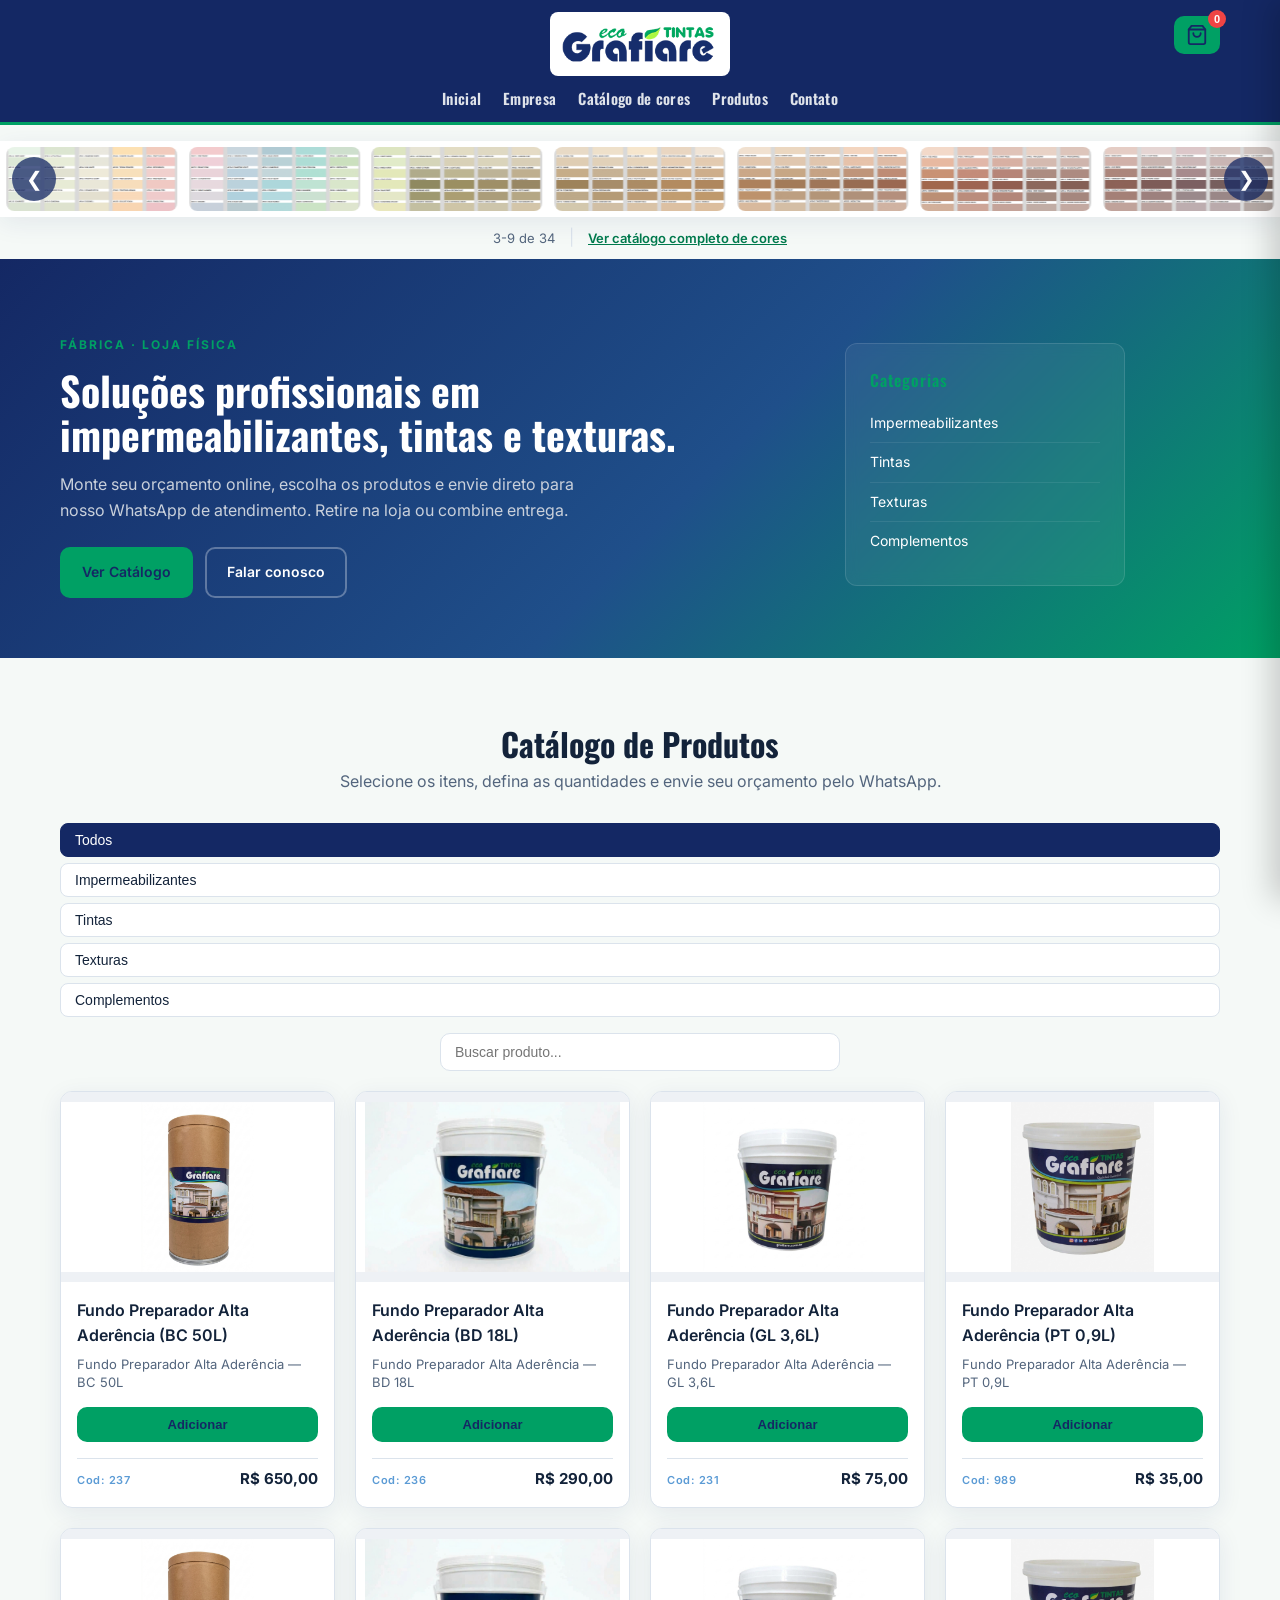
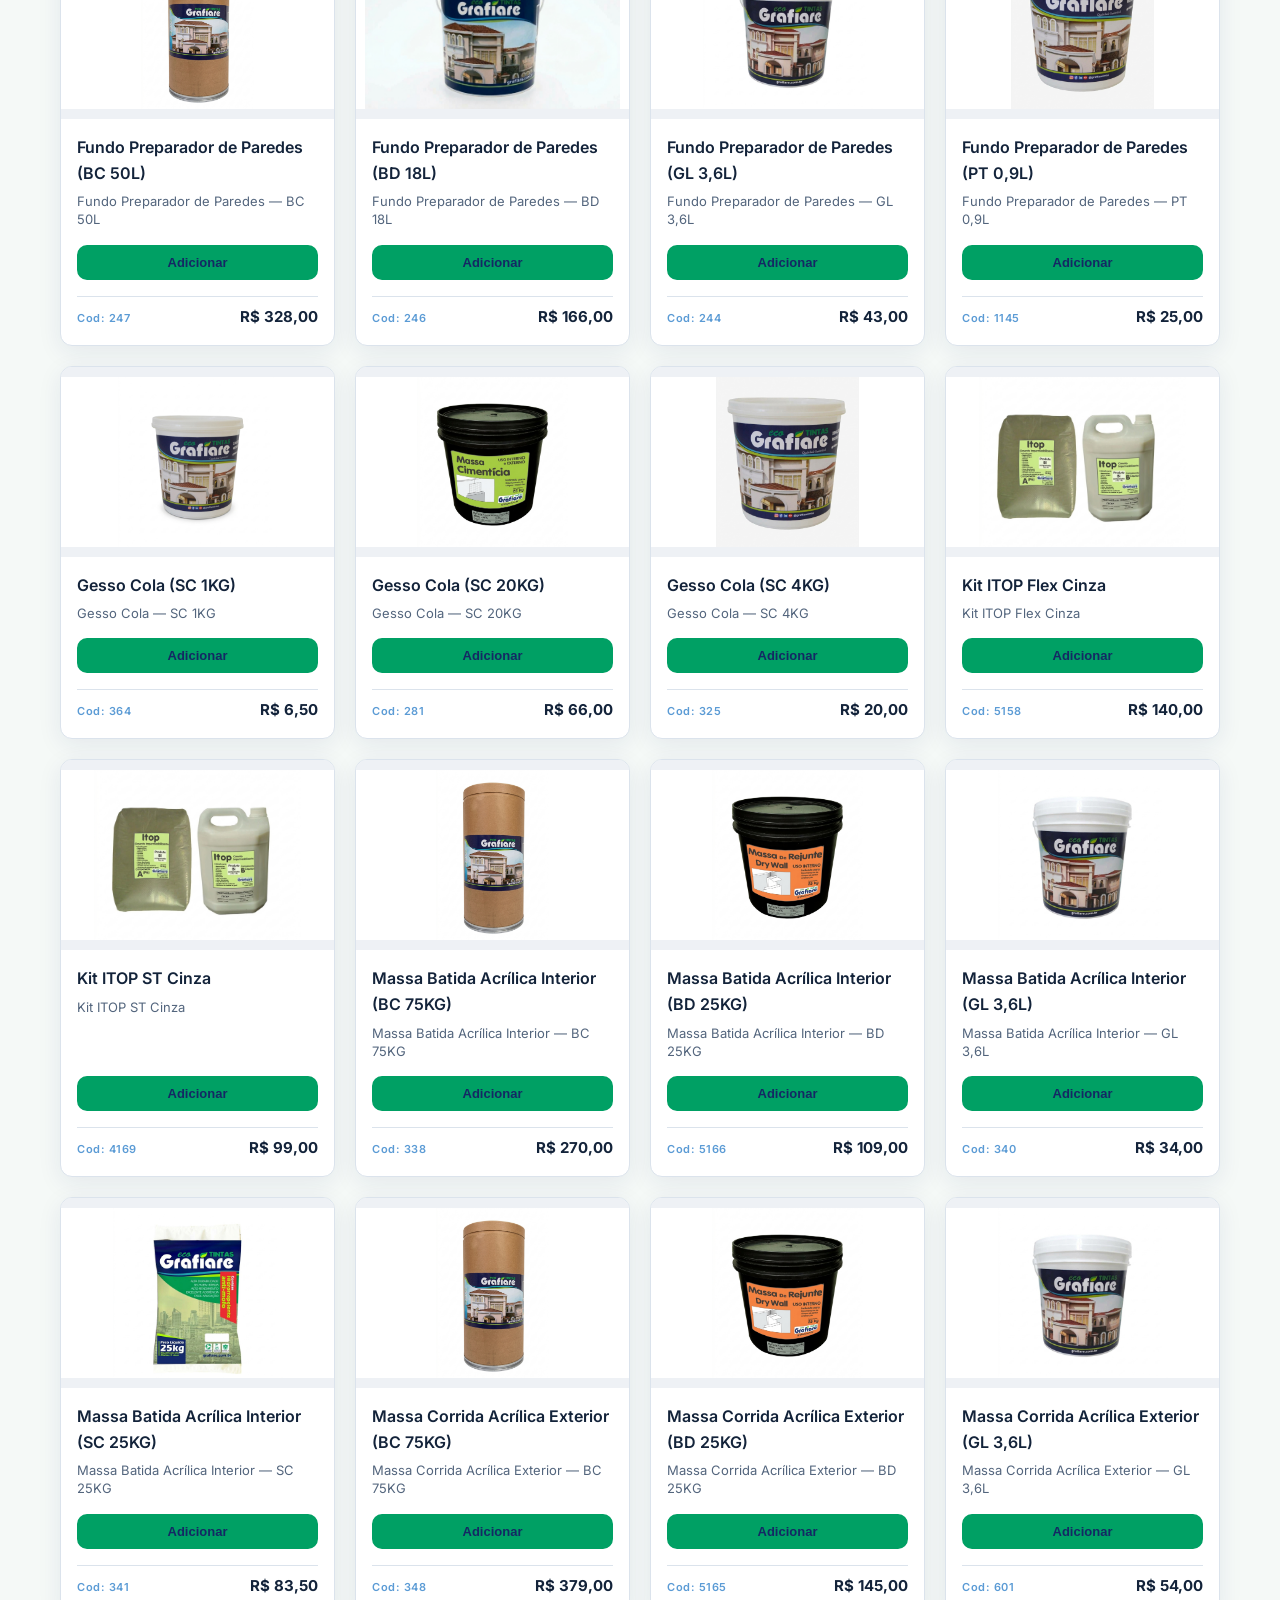
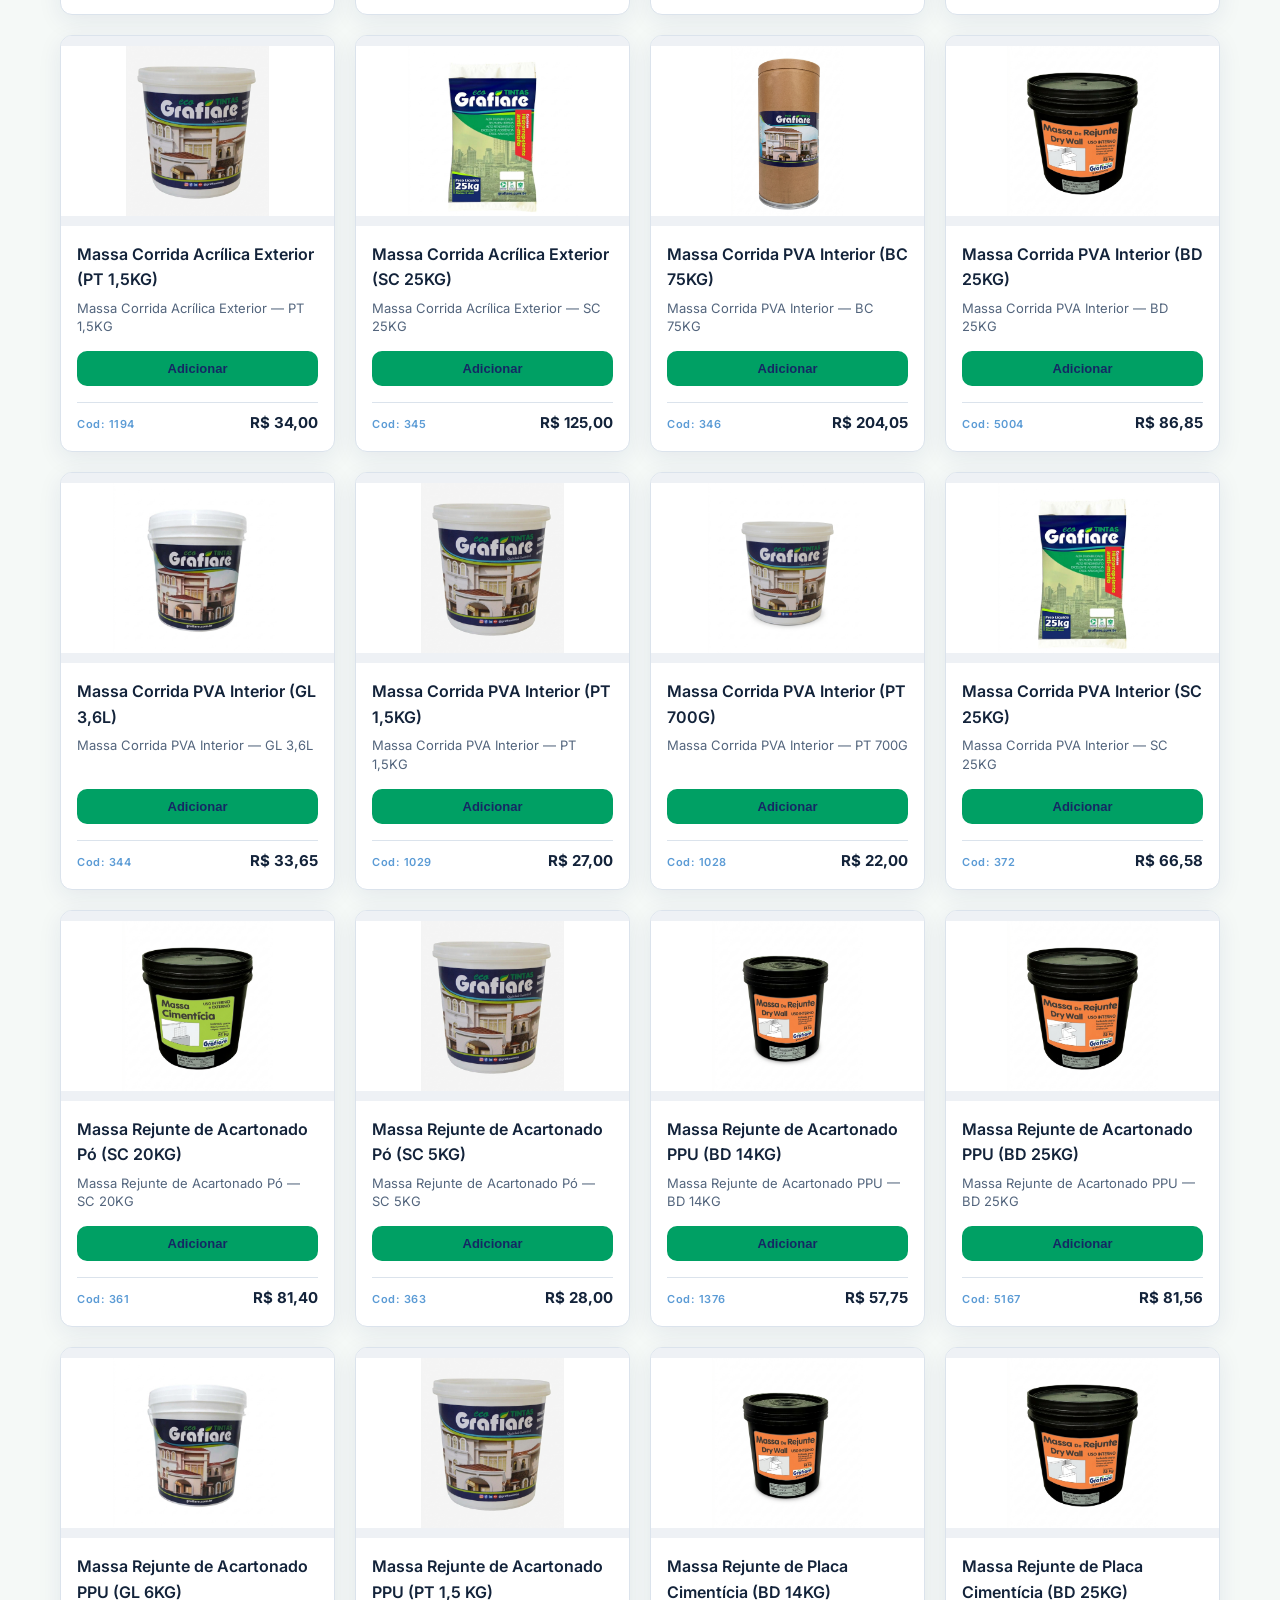
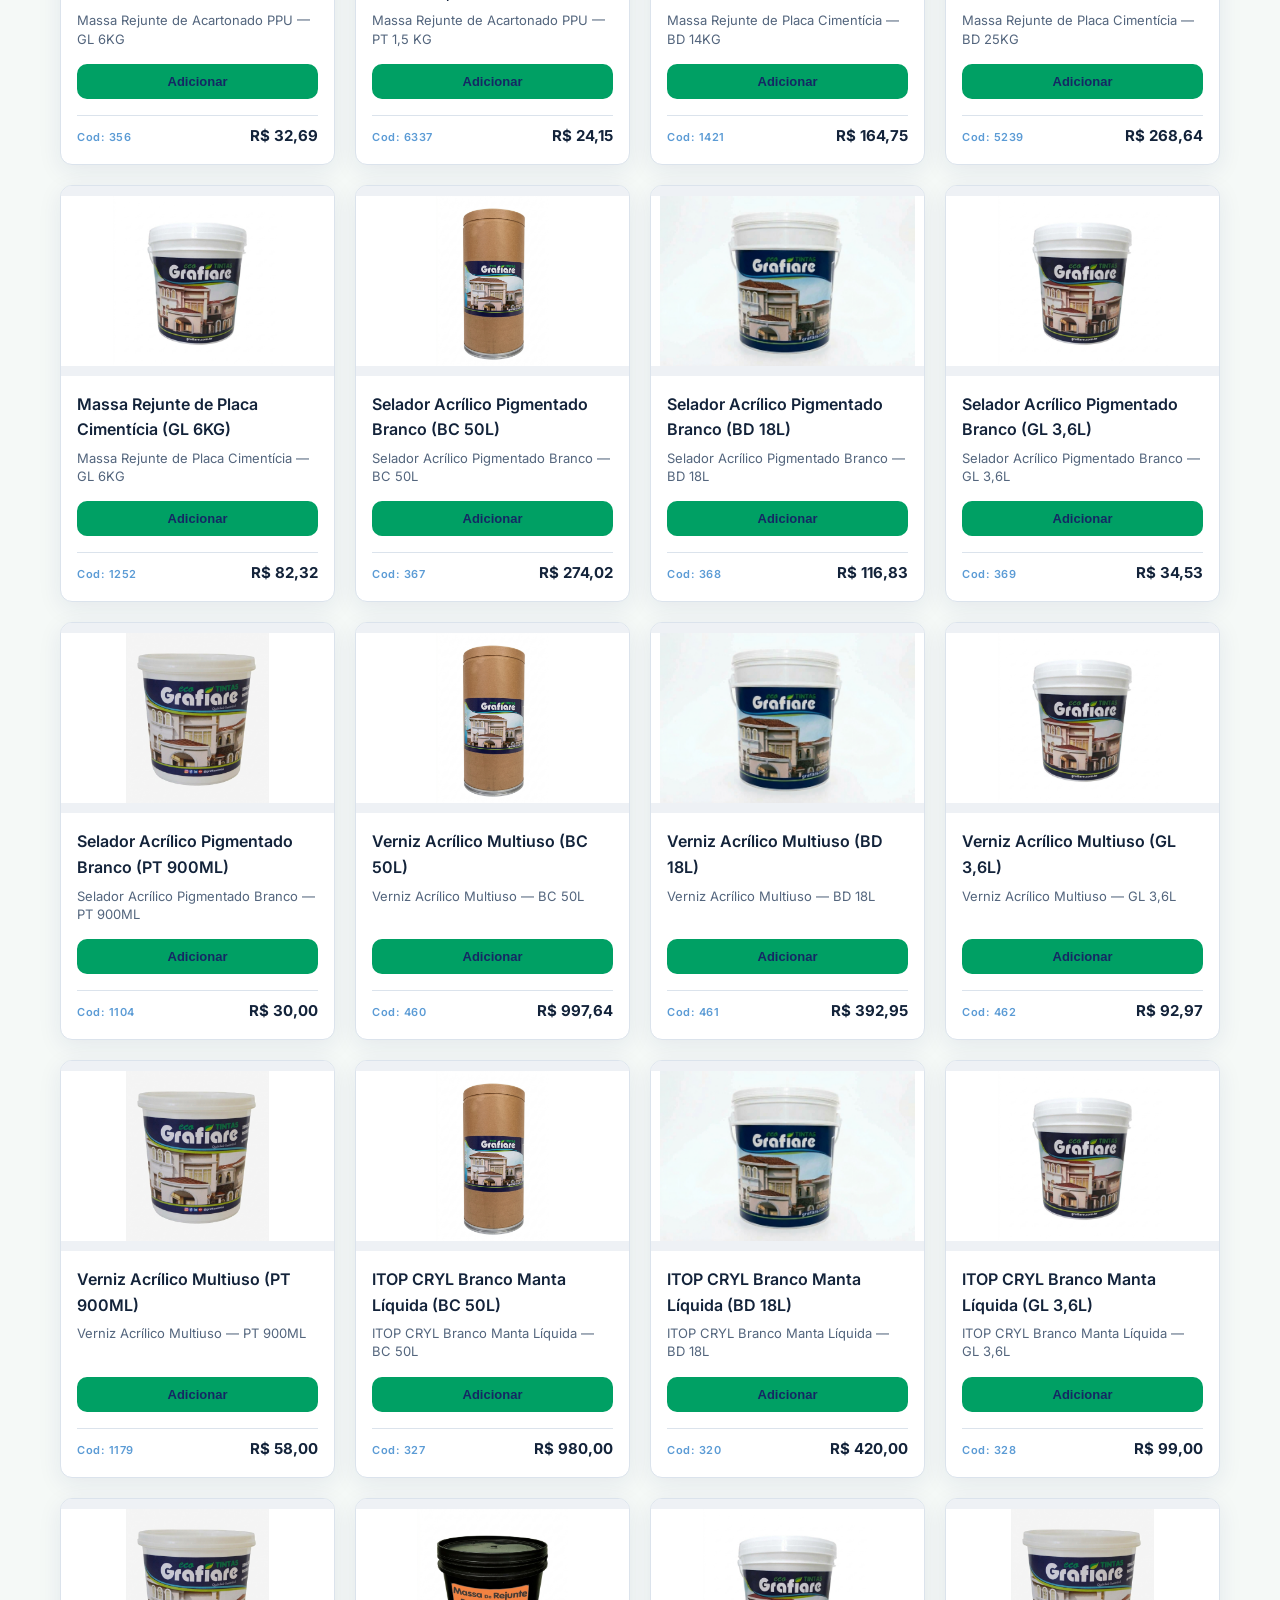
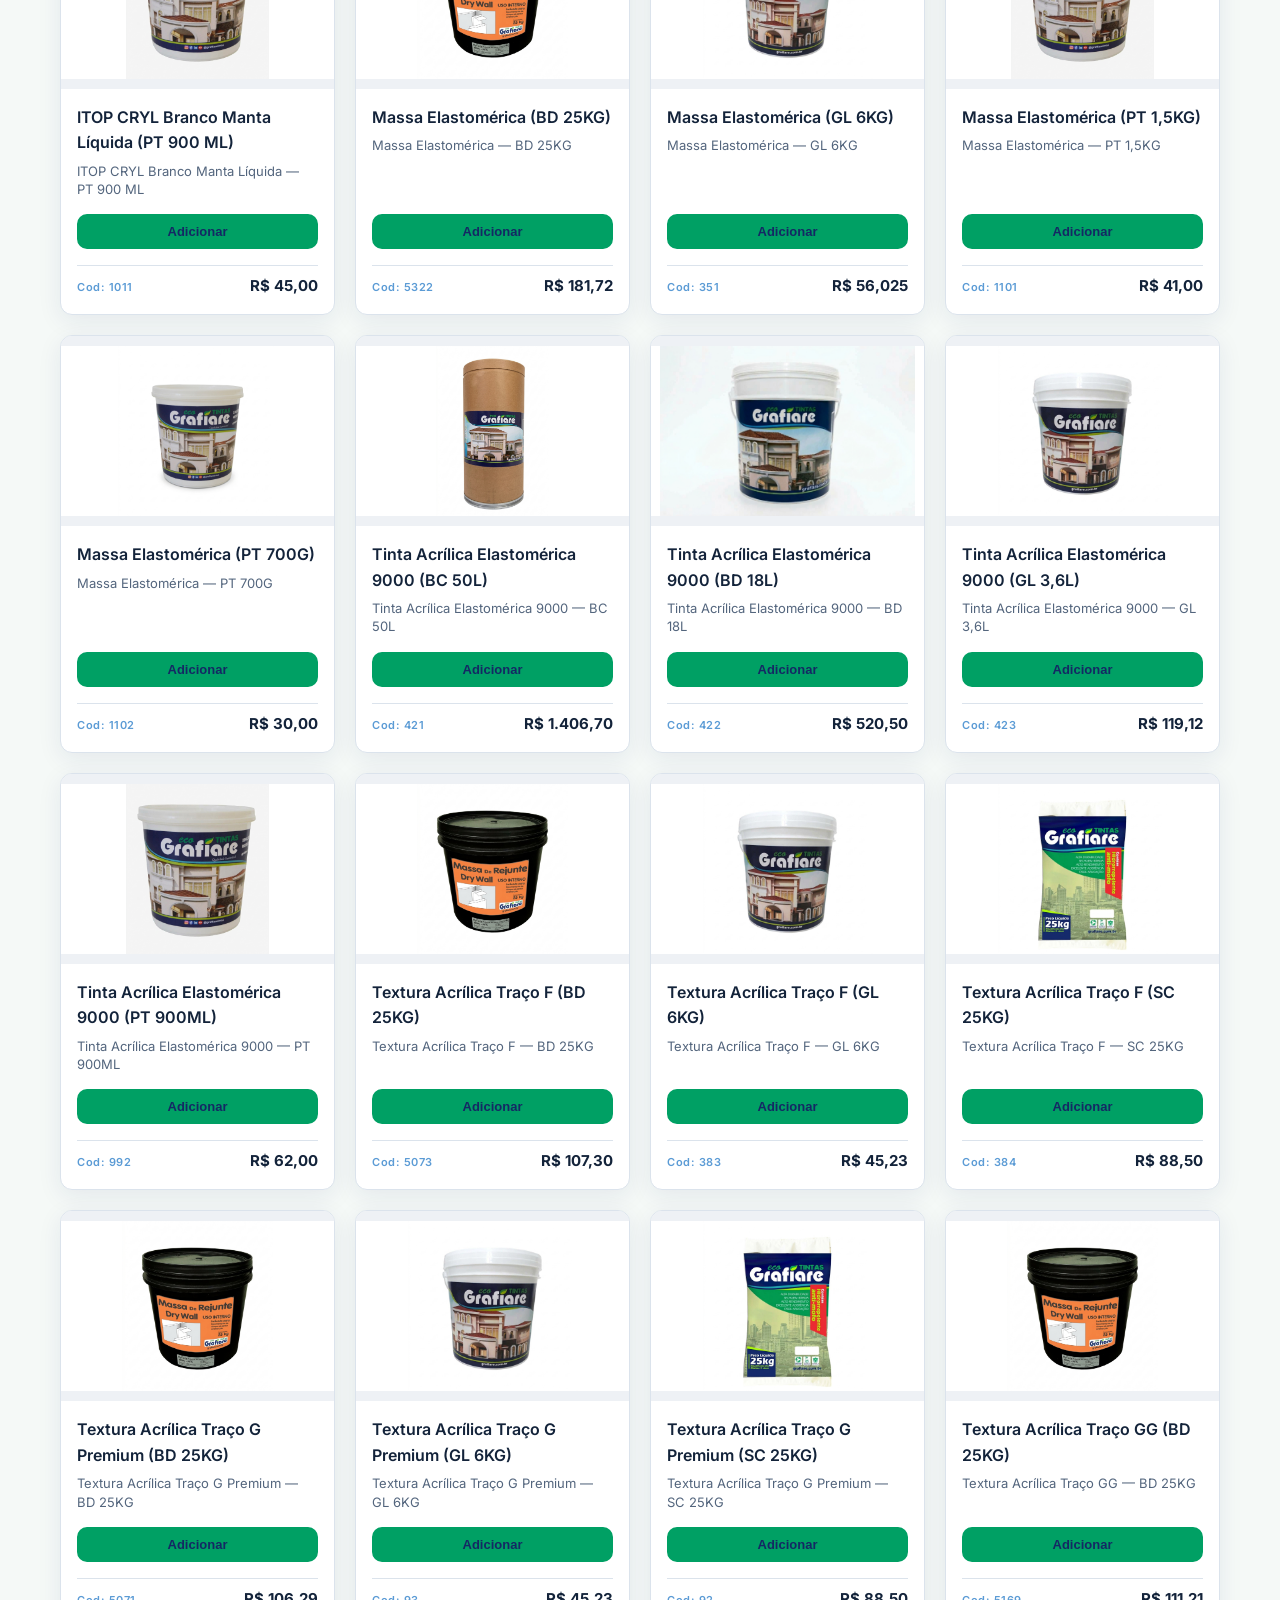
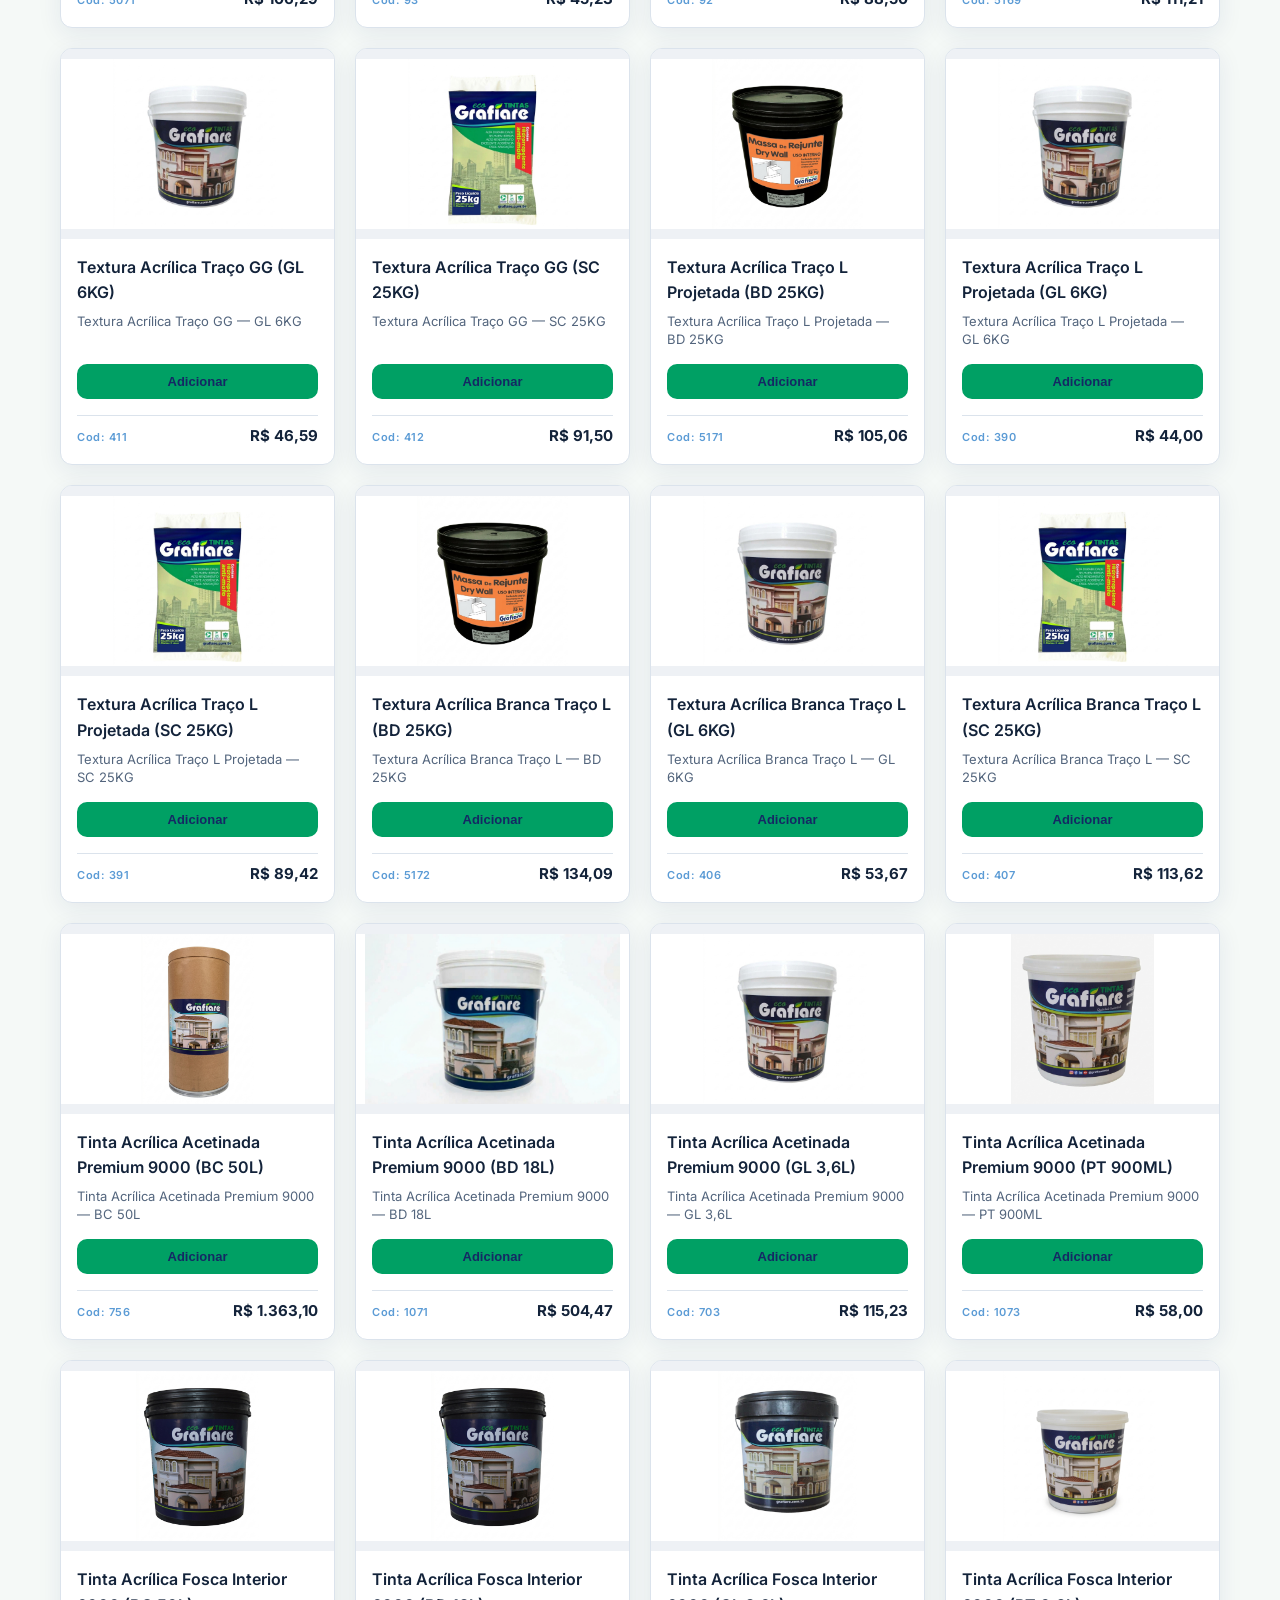
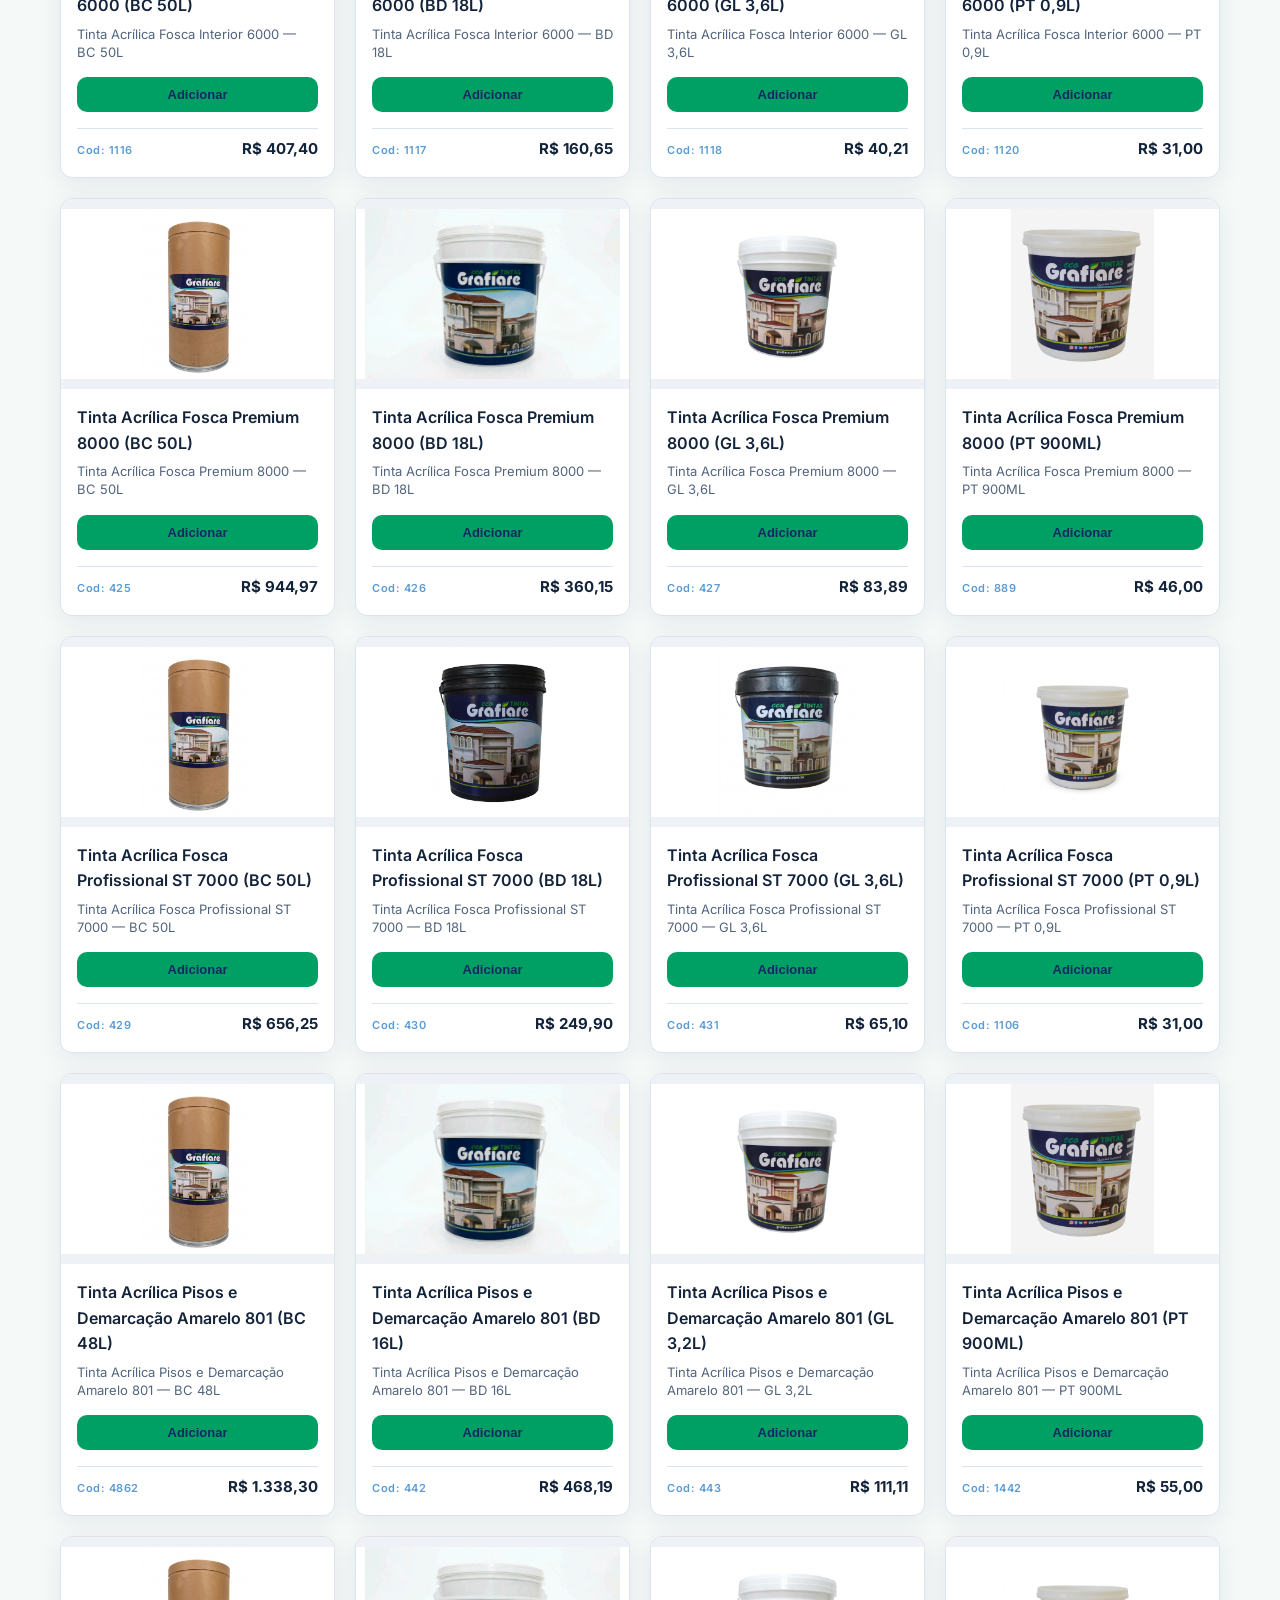
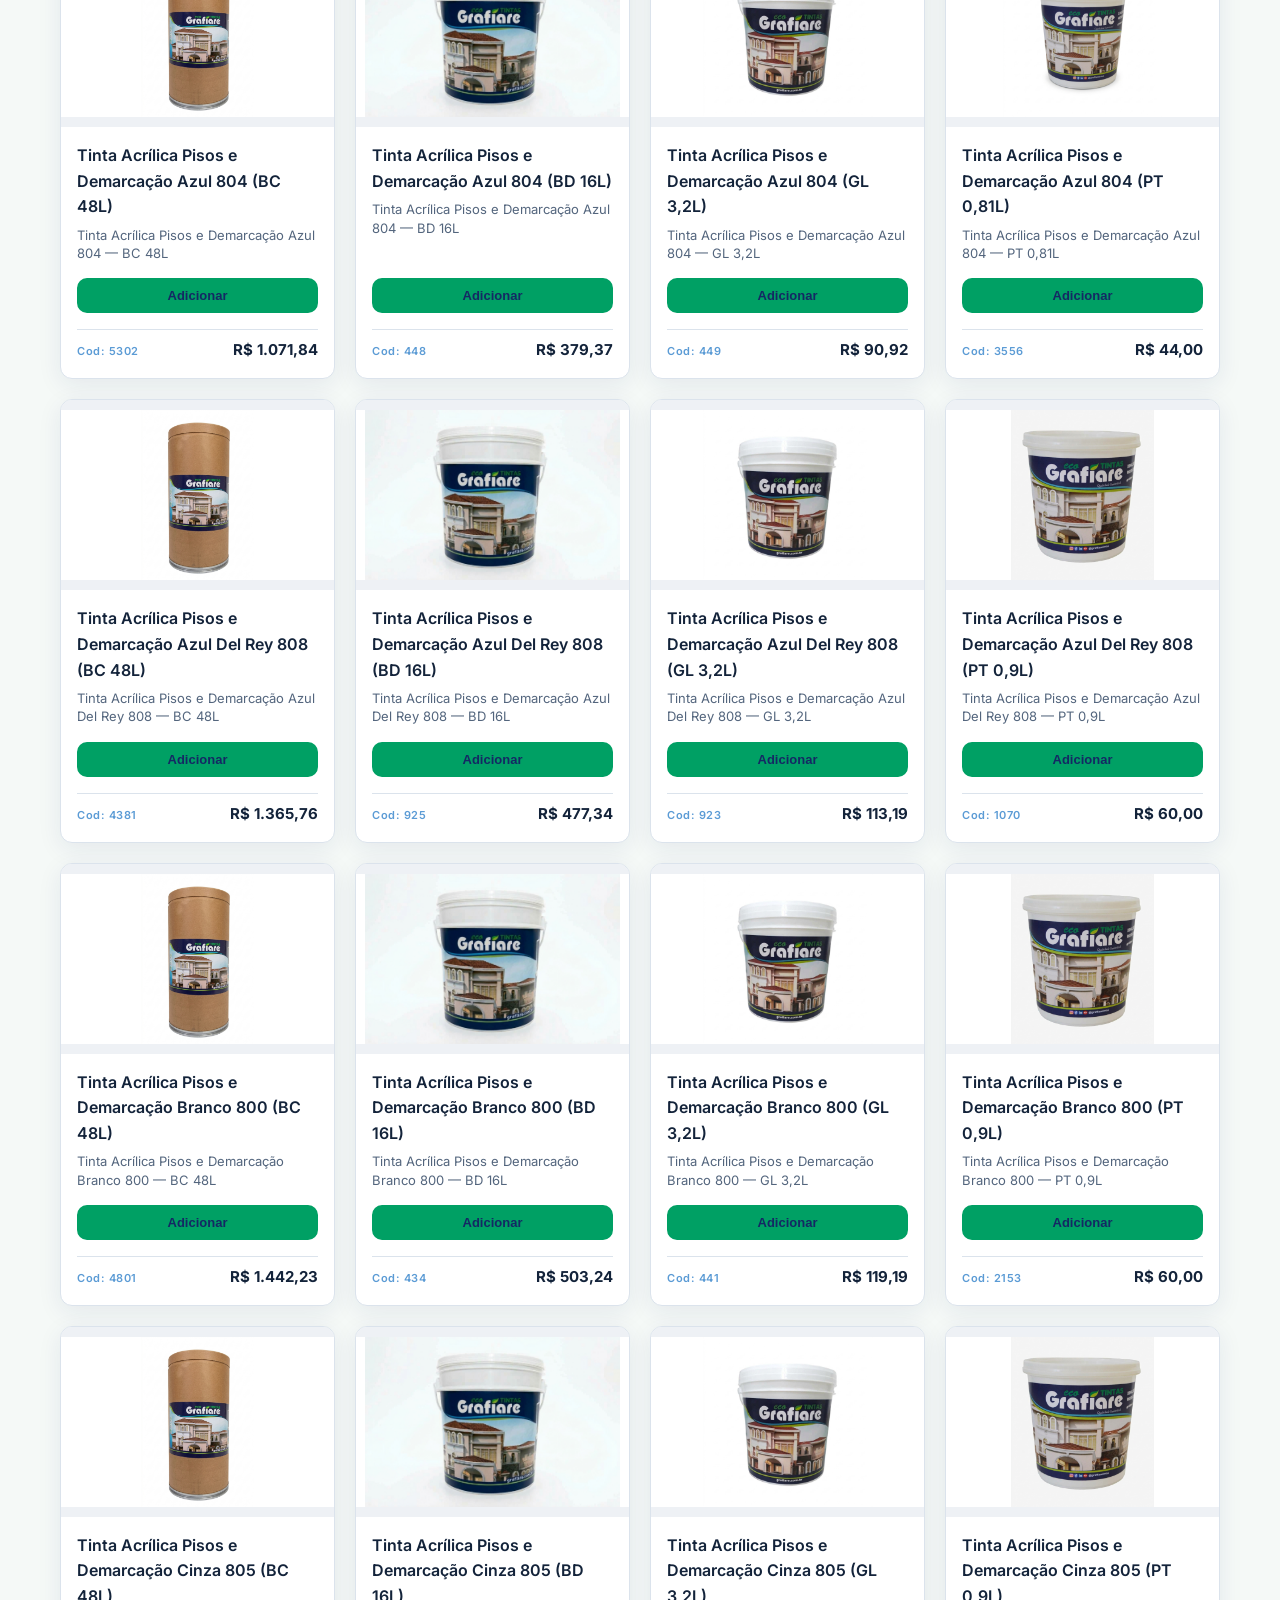
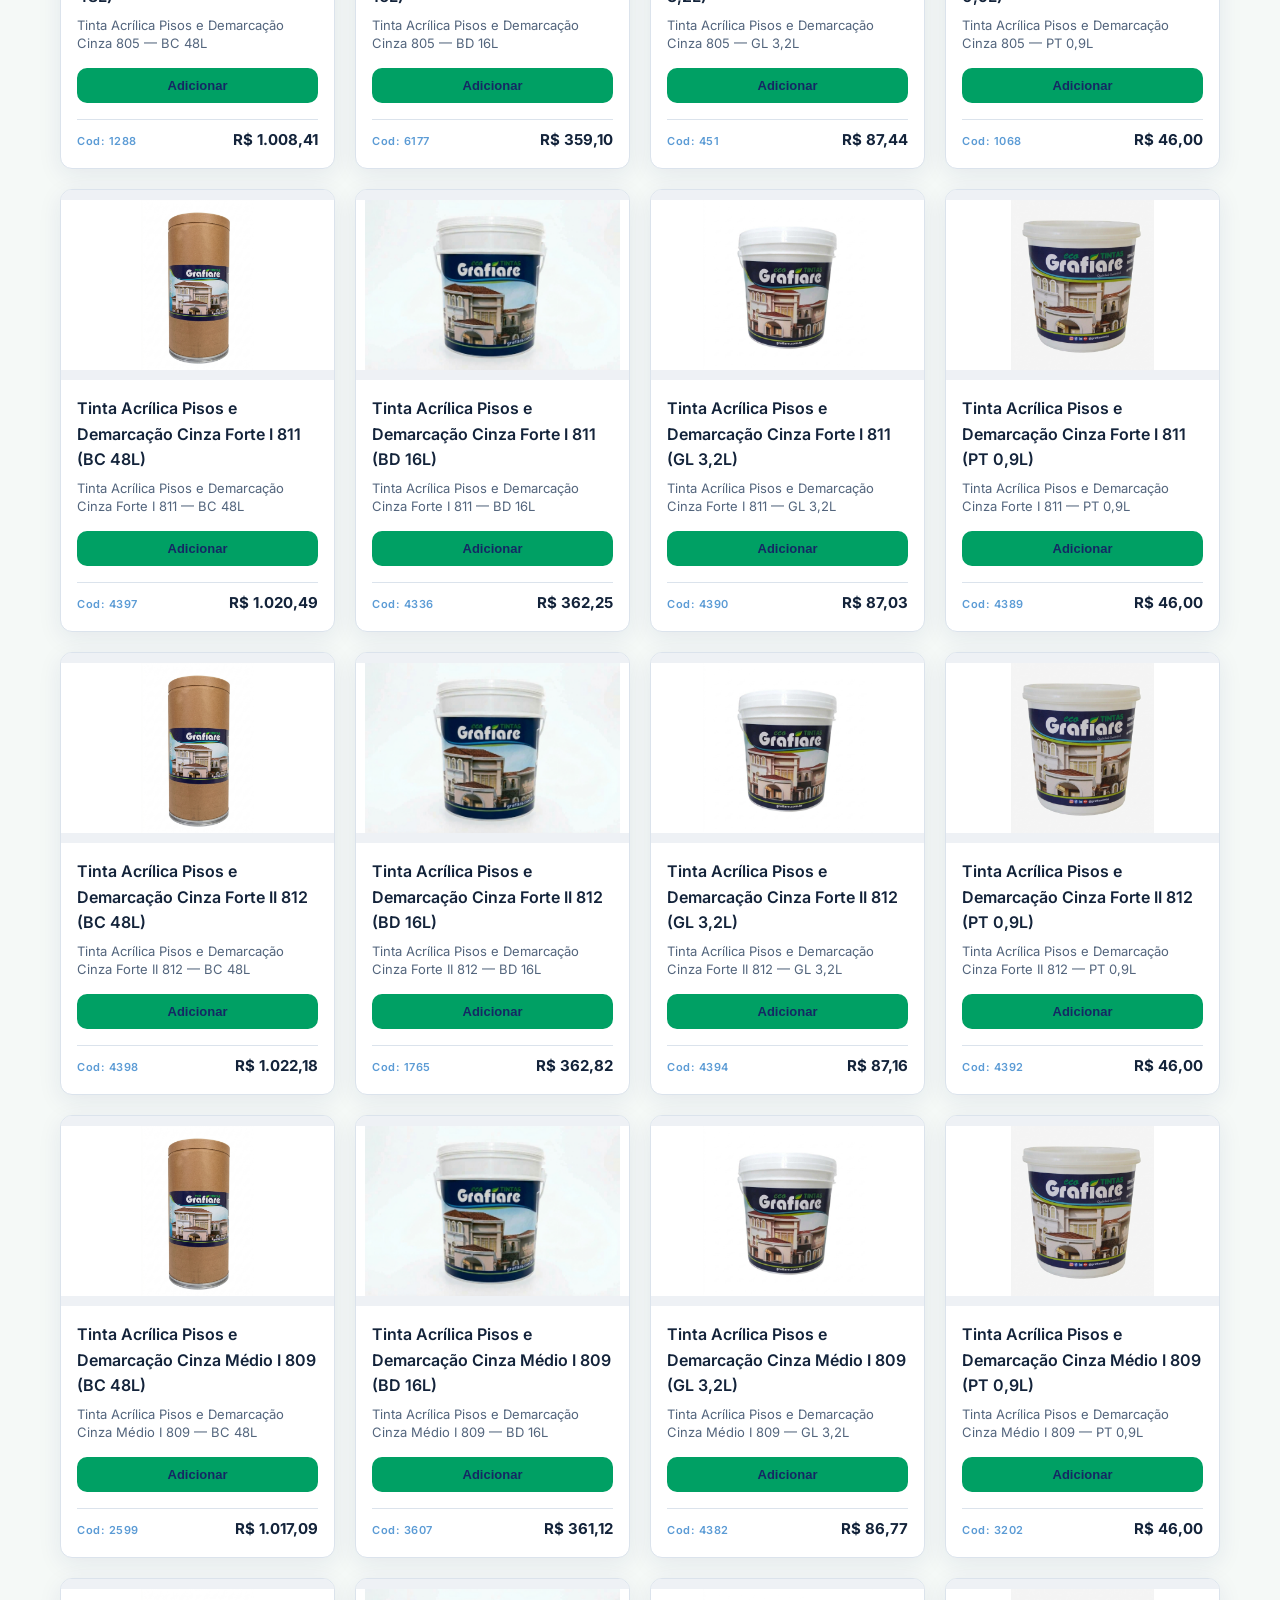
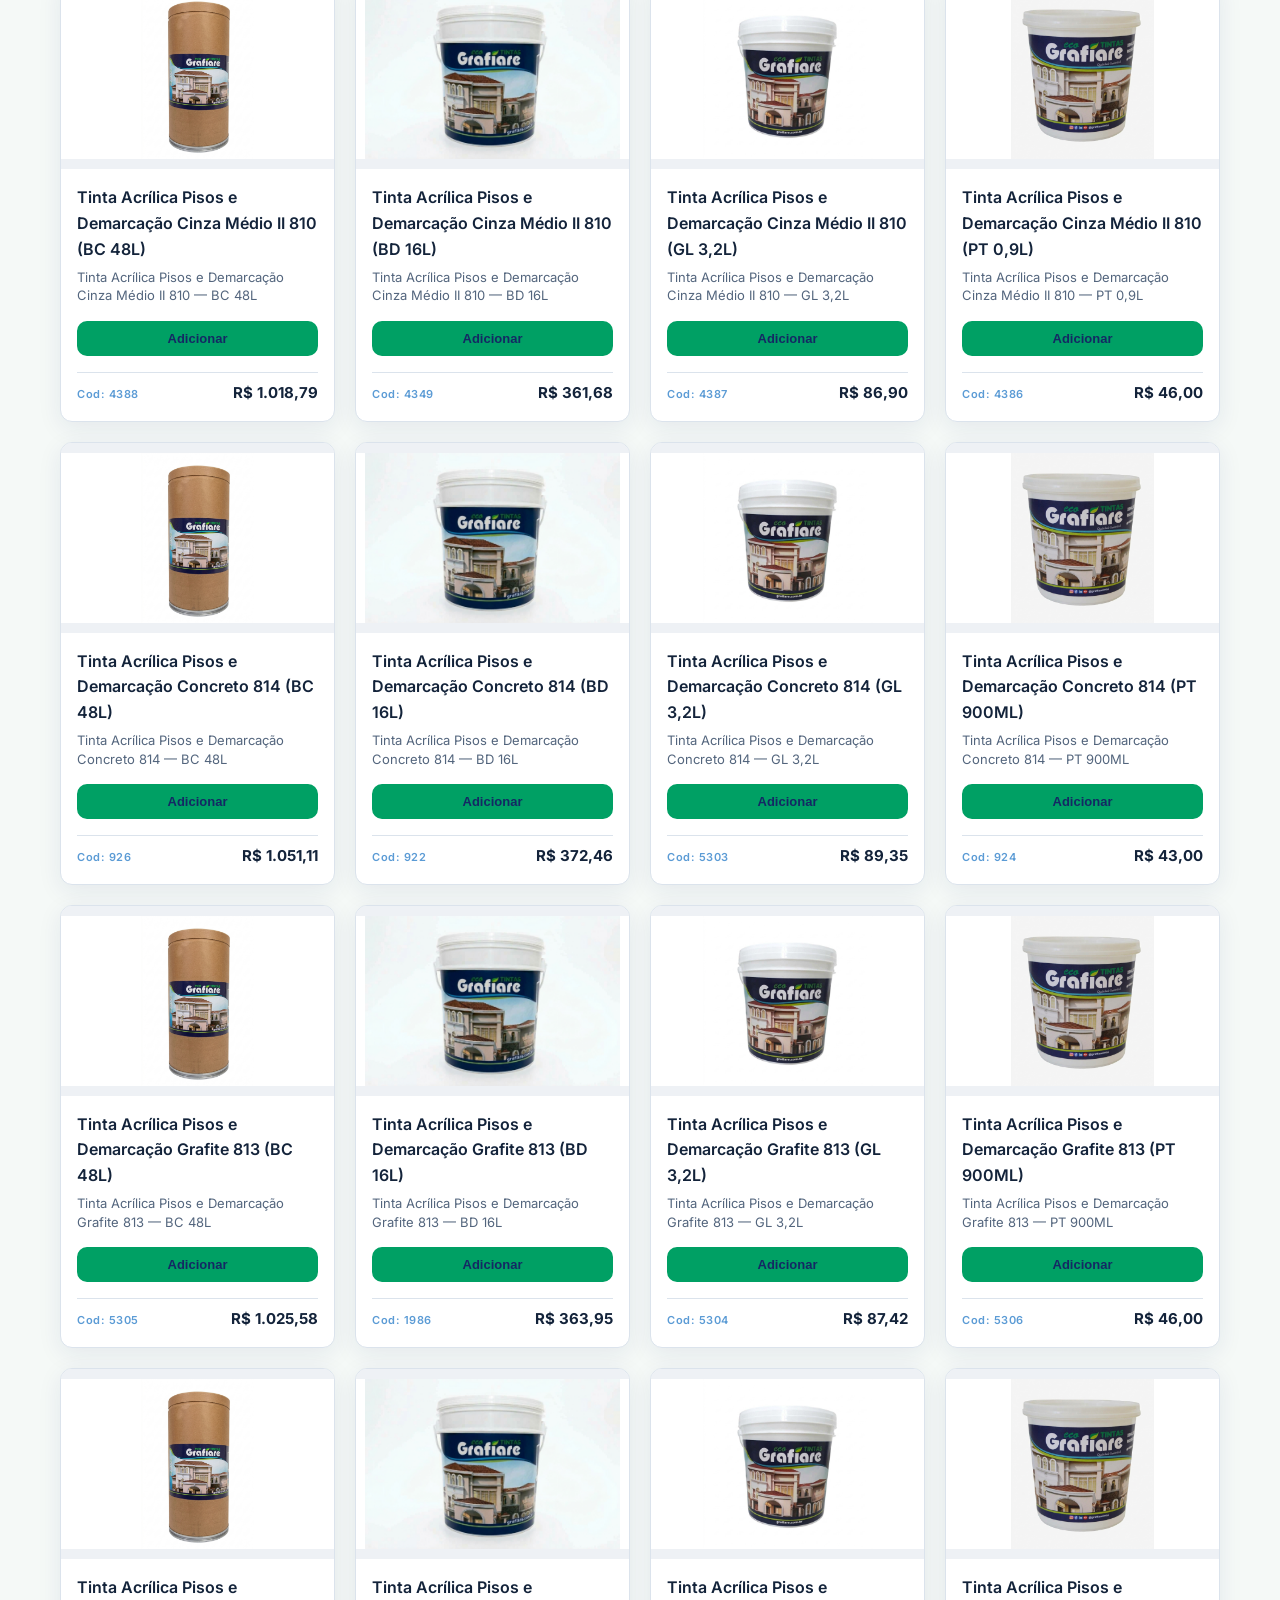
<file: index.html>
<!DOCTYPE html>
<html lang="pt-BR">
<head>
  <meta charset="UTF-8" />
  <meta name="viewport" content="width=device-width, initial-scale=1.0" />
  <title>Grafiare — Catálogo e Orçamento</title>
  <meta name="description" content="Catálogo de produtos da fábrica. Solicite seu orçamento pelo WhatsApp." />
  <link rel="preconnect" href="https://fonts.googleapis.com" />
  <link rel="preconnect" href="https://fonts.gstatic.com" crossorigin />
  <link href="https://fonts.googleapis.com/css2?family=Inter:wght@400;500;600;700&family=Oswald:wght@500;600;700&display=swap" rel="stylesheet" />
  <link rel="stylesheet" href="css/styles.css" />
</head>
<body>
  <header class="topbar">
    <div class="container topbar-inner">
      <a class="brand" href="#top">
        <img class="brand-logo" src="assets/logo.png" alt="Grafiare" />
      </a>
      <nav class="nav">
        <a href="index.html" class="active">Inicial</a>
        <a href="empresa.html">Empresa</a>
        <a href="catalogo-cores.html">Catálogo de cores</a>
        <a href="produtos.html">Produtos</a>
        <a href="contato.html">Contato</a>
      </nav>
      <button class="cart-toggle" id="cartToggle" aria-label="Abrir orçamento">
        <svg width="22" height="22" viewBox="0 0 24 24" fill="none" stroke="currentColor" stroke-width="2" stroke-linecap="round" stroke-linejoin="round"><path d="M6 2L3 6v14a2 2 0 002 2h14a2 2 0 002-2V6l-3-4z"/><line x1="3" y1="6" x2="21" y2="6"/><path d="M16 10a4 4 0 01-8 0"/></svg>
        <span class="cart-badge" id="cartBadge">0</span>
      </button>
    </div>
  </header>

  <section class="color-strip" style="padding: 16px 0 8px;">
    <div class="carousel carousel-full" id="homeCarousel">
      <div class="carousel-track" id="homeCarouselTrack"></div>
      <button class="carousel-btn prev" id="homeCarouselPrev" aria-label="Anterior">&#10094;</button>
      <button class="carousel-btn next" id="homeCarouselNext" aria-label="Próximo">&#10095;</button>
    </div>
    <div class="home-carousel-meta" style="text-align:center; padding: 8px 20px 0;">
      <span id="homeCarouselCounter" style="color:var(--muted); font-size:13px;"></span>
      <span style="margin:0 10px; color:var(--border);">|</span>
      <a href="catalogo-cores.html" style="color:var(--accent-dark); font-weight:600; font-size:13px;">Ver catálogo completo de cores</a>
    </div>
  </section>

  <section class="hero" id="top">
    <div class="container hero-inner">
      <div class="hero-text">
        <span class="eyebrow">FÁBRICA · LOJA FÍSICA</span>
        <h1>Soluções profissionais em impermeabilizantes, tintas e texturas.</h1>
        <p>Monte seu orçamento online, escolha os produtos e envie direto para nosso WhatsApp de atendimento. Retire na loja ou combine entrega.</p>
        <div class="hero-actions">
          <a href="#catalogo" class="btn btn-primary">Ver Catálogo</a>
          <a href="contato.html" class="btn btn-ghost">Falar conosco</a>
        </div>
      </div>
      <div class="hero-visual">
        <div class="hero-card">
          <div class="hero-card-title">Categorias</div>
          <ul>
            <li>Impermeabilizantes</li>
            <li>Tintas</li>
            <li>Texturas</li>
            <li>Complementos</li>
          </ul>
        </div>
      </div>
    </div>
  </section>

  <section class="catalog" id="catalogo">
    <div class="container">
      <div class="section-head">
        <h2>Catálogo de Produtos</h2>
        <p>Selecione os itens, defina as quantidades e envie seu orçamento pelo WhatsApp.</p>
      </div>

      <div class="filters" id="filters">
        <button class="filter-btn active" data-cat="all">Todos</button>
        <!-- categories injected by JS -->
      </div>

      <div class="search-bar">
        <input type="search" id="searchInput" placeholder="Buscar produto..." />
      </div>

      <div class="product-grid" id="productGrid"></div>
      <div class="empty-state" id="emptyState" hidden>Nenhum produto encontrado.</div>
    </div>
  </section>

  <section class="about" id="sobre">
    <div class="container about-inner">
      <div>
        <h2>Somos a Grafiare</h2>
        <p>Fábrica com loja física, especializada em impermeabilizantes, tintas, texturas e complementos para construção e reforma. Nossos produtos contam com boletim técnico e suporte especializado.</p>
        <p>Monte seu orçamento aqui e fale com nossa equipe pelo WhatsApp. Saiba mais em <a href="empresa.html">Empresa</a>.</p>
      </div>
      <div class="about-stats">
        <div class="stat"><strong>4</strong><span>Categorias</span></div>
        <div class="stat"><strong>100%</strong><span>Qualidade</span></div>
        <div class="stat"><strong>WhatsApp</strong><span>Atendimento rápido</span></div>
      </div>
    </div>
  </section>

  <footer class="footer">
    <div class="container">
      <p>&copy; <span id="year"></span> GRAFIARE. Todos os direitos reservados.</p>
    </div>
  </footer>

  <!-- Product Modal -->
  <div class="modal" id="productModal" aria-hidden="true">
    <div class="modal-backdrop" data-close></div>
    <div class="modal-card" role="dialog" aria-modal="true">
      <button class="modal-close" data-close aria-label="Fechar">&times;</button>
      <div class="modal-body" id="modalBody"></div>
    </div>
  </div>

  <!-- Cart Drawer -->
  <aside class="cart-drawer" id="cartDrawer" aria-hidden="true">
    <div class="cart-head">
      <h3>Seu Orçamento</h3>
      <button class="modal-close" id="cartClose" aria-label="Fechar">&times;</button>
    </div>
    <div class="cart-items" id="cartItems"></div>
    <div class="cart-foot">
      <div class="cart-total">
        <span>Itens:</span>
        <strong id="cartCount">0</strong>
      </div>
      <button class="btn btn-primary btn-block" id="sendWhatsApp">Enviar orçamento pelo WhatsApp</button>
      <button class="btn btn-ghost btn-block" id="clearCart">Limpar lista</button>
    </div>
  </aside>
  <div class="cart-overlay" id="cartOverlay" hidden></div>

  <script src="js/products.js"></script>
  <script src="js/app.js"></script>
  <script>
    document.addEventListener("DOMContentLoaded", () => {
      const track = document.getElementById("homeCarouselTrack");
      const prevBtn = document.getElementById("homeCarouselPrev");
      const nextBtn = document.getElementById("homeCarouselNext");
      const carousel = document.getElementById("homeCarousel");
      const counter = document.getElementById("homeCarouselCounter");
      if (!track) return;
      const TOTAL = 34;
      let index = 0, timer = null;
      let visible = getVisible();

      function getVisible() {
        const w = window.innerWidth;
        return Math.max(3, Math.min(7, Math.floor(w / 180)));
      }

      function slideWidthPct() { return 100 / visible; }
      function maxIndex() { return Math.max(0, TOTAL - visible); }

      for (let i = 1; i <= TOTAL; i++) {
        const slide = document.createElement("div");
        slide.className = "carousel-slide";
        slide.style.flex = `0 0 ${slideWidthPct()}%`;
        const img = document.createElement("img");
        img.src = `assets/cores/${i}.png`;
        img.alt = `Grafiare cor ${i}`;
        img.loading = "eager";
        slide.appendChild(img);
        track.appendChild(slide);
      }

      function update() {
        const w = slideWidthPct();
        const clamped = Math.min(index, maxIndex());
        index = clamped;
        track.style.transform = `translateX(-${index * w}%)`;
        const start = index + 1;
        const end = Math.min(index + visible, TOTAL);
        if (counter) counter.textContent = `${start}-${end} de ${TOTAL}`;
      }
      function stopAuto() { if (timer) { clearInterval(timer); timer = null; } }
      function startAuto() { stopAuto(); timer = setInterval(() => { if (index >= maxIndex()) index = -1; goTo(index + 1); }, 1800); }
      function goTo(n) {
        let ni = n;
        if (ni < 0) ni = maxIndex();
        if (ni > maxIndex()) ni = 0;
        index = ni;
        update();
      }

      if (prevBtn) prevBtn.addEventListener("click", () => { stopAuto(); goTo(index - 1); startAuto(); });
      if (nextBtn) nextBtn.addEventListener("click", () => { stopAuto(); goTo(index + 1); startAuto(); });
      if (carousel) { carousel.addEventListener("mouseenter", stopAuto); carousel.addEventListener("mouseleave", startAuto); }

      let resizeTimer;
      window.addEventListener("resize", () => {
        clearTimeout(resizeTimer);
        resizeTimer = setTimeout(() => {
          visible = getVisible();
          Array.from(track.children).forEach(s => s.style.flex = `0 0 ${slideWidthPct()}%`);
          if (index > maxIndex()) index = maxIndex();
          update();
        }, 150);
      });

      update();
      startAuto();
    });
  </script>
</body>
</html>
</file>
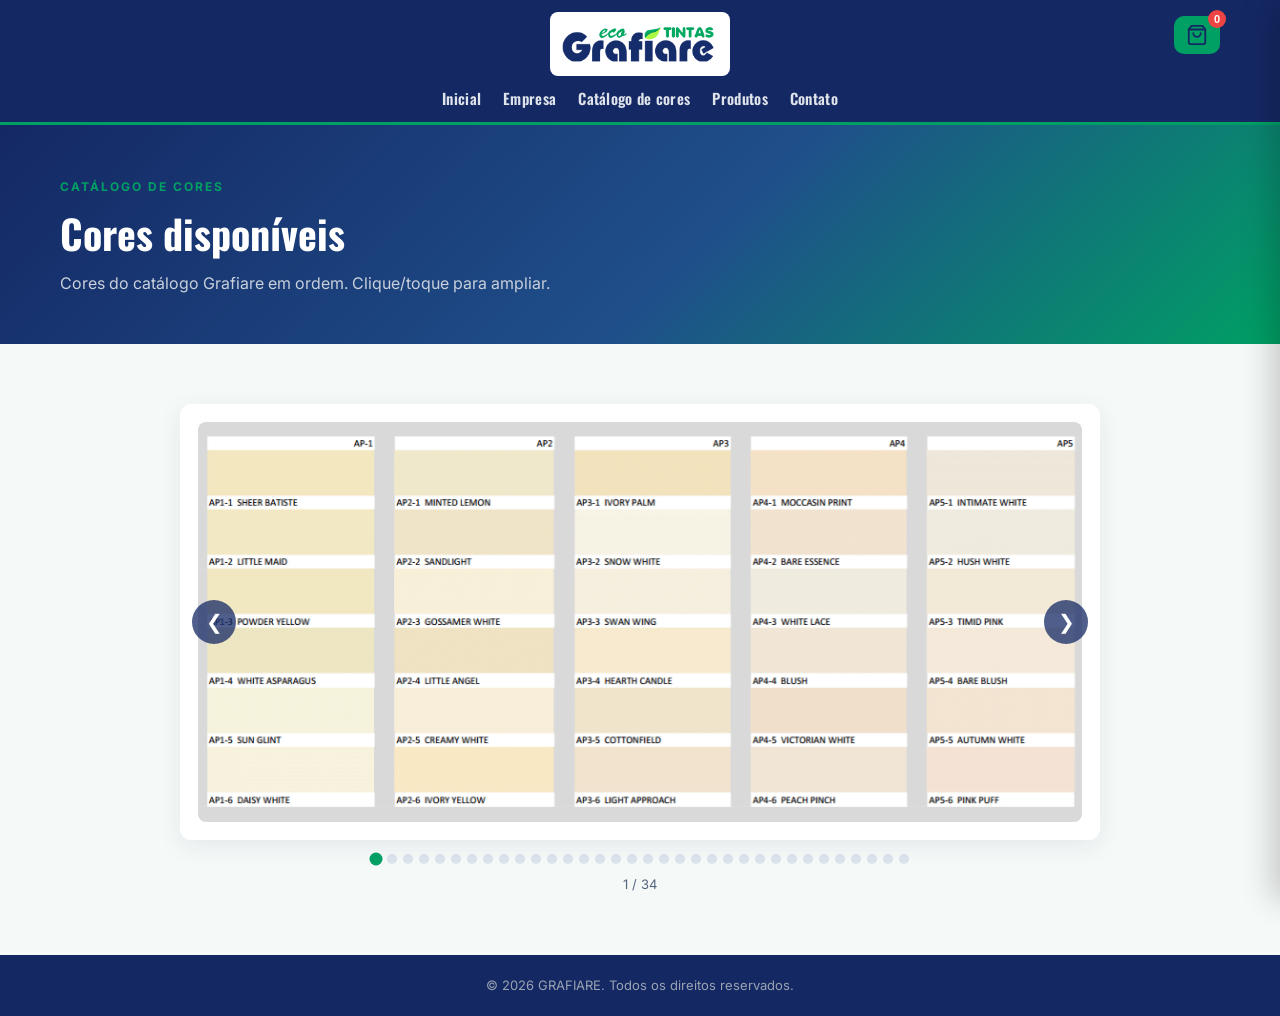
<file: catalogo-cores.html>
<!DOCTYPE html>
<html lang="pt-BR">
<head>
  <meta charset="UTF-8" />
  <meta name="viewport" content="width=device-width, initial-scale=1.0" />
  <title>Grafiare — Catálogo de cores</title>
  <meta name="description" content="Catálogo de cores da Grafiare." />
  <link rel="preconnect" href="https://fonts.googleapis.com" />
  <link rel="preconnect" href="https://fonts.gstatic.com" crossorigin />
  <link href="https://fonts.googleapis.com/css2?family=Inter:wght@400;500;600;700&family=Oswald:wght@500;600;700&display=swap" rel="stylesheet" />
  <link rel="stylesheet" href="css/styles.css" />
</head>
<body>
  <header class="topbar">
    <div class="container topbar-inner">
      <a class="brand" href="index.html">
        <img class="brand-logo" src="assets/logo.png" alt="Grafiare" />
      </a>
      <nav class="nav">
        <a href="index.html">Inicial</a>
        <a href="empresa.html">Empresa</a>
        <a href="catalogo-cores.html" class="active">Catálogo de cores</a>
        <a href="produtos.html">Produtos</a>
        <a href="contato.html">Contato</a>
      </nav>
      <button class="cart-toggle" id="cartToggle" aria-label="Abrir orçamento">
        <svg width="22" height="22" viewBox="0 0 24 24" fill="none" stroke="currentColor" stroke-width="2" stroke-linecap="round" stroke-linejoin="round"><path d="M6 2L3 6v14a2 2 0 002 2h14a2 2 0 002-2V6l-3-4z"/><line x1="3" y1="6" x2="21" y2="6"/><path d="M16 10a4 4 0 01-8 0"/></svg>
        <span class="cart-badge" id="cartBadge">0</span>
      </button>
    </div>
  </header>

  <section class="hero" style="padding: 48px 0;">
    <div class="container hero-inner">
      <div class="hero-text">
        <span class="eyebrow">CATÁLOGO DE CORES</span>
        <h1>Cores disponíveis</h1>
        <p>Cores do catálogo Grafiare em ordem. Clique/toque para ampliar.</p>
      </div>
    </div>
  </section>

  <section style="padding: 60px 0;">
    <div class="container">
      <div class="carousel" id="carousel">
        <div class="carousel-track" id="carouselTrack"></div>
        <button class="carousel-btn prev" id="prevBtn" aria-label="Anterior">&#10094;</button>
        <button class="carousel-btn next" id="nextBtn" aria-label="Próximo">&#10095;</button>
      </div>
      <div class="carousel-dots" id="carouselDots"></div>
      <div class="carousel-counter" id="carouselCounter"></div>
    </div>
  </section>

  <footer class="footer">
    <div class="container">
      <p>&copy; <span id="year"></span> GRAFIARE. Todos os direitos reservados.</p>
    </div>
  </footer>

  <aside class="cart-drawer" id="cartDrawer" aria-hidden="true">
    <div class="cart-head">
      <h3>Seu Orçamento</h3>
      <button class="modal-close" id="cartClose" aria-label="Fechar">&times;</button>
    </div>
    <div class="cart-items" id="cartItems"></div>
    <div class="cart-foot">
      <div class="cart-total">
        <span>Itens:</span>
        <strong id="cartCount">0</strong>
      </div>
      <button class="btn btn-primary btn-block" id="sendWhatsApp">Enviar orçamento pelo WhatsApp</button>
      <button class="btn btn-ghost btn-block" id="clearCart">Limpar lista</button>
    </div>
  </aside>
  <div class="cart-overlay" id="cartOverlay" hidden></div>

  <script src="js/products.js"></script>
  <script src="js/app.js"></script>
  <script>
    document.addEventListener("DOMContentLoaded", () => {
      const carousel = document.getElementById("carousel");
      const track = document.getElementById("carouselTrack");
      const dots = document.getElementById("carouselDots");
      const counter = document.getElementById("carouselCounter");
      const prevBtn = document.getElementById("prevBtn");
      const nextBtn = document.getElementById("nextBtn");
      if (!track) return;

      const TOTAL = 34;
      let index = 0;
      let timer = null;

      for (let i = 1; i <= TOTAL; i++) {
        const slide = document.createElement("div");
        slide.className = "carousel-slide";
        const img = document.createElement("img");
        img.src = `assets/cores/${i}.png`;
        img.alt = `Grafiare cor ${i}`;
        img.loading = "eager";
        slide.appendChild(img);
        track.appendChild(slide);

        const dot = document.createElement("button");
        dot.className = "carousel-dot";
        dot.type = "button";
        dot.setAttribute("aria-label", `Ir para cor ${i}`);
        dot.addEventListener("click", () => goTo(i - 1));
        dots.appendChild(dot);
      }

      function update() {
        track.style.transform = `translateX(-${index * 100}%)`;
        Array.from(dots.children).forEach((d, i) => d.classList.toggle("active", i === index));
        if (counter) counter.textContent = `${index + 1} / ${TOTAL}`;
      }
      function goTo(n) {
        index = (n + TOTAL) % TOTAL;
        update();
      }
      function startAuto() {
        stopAuto();
        timer = setInterval(() => goTo(index + 1), 4500);
      }
      function stopAuto() { if (timer) { clearInterval(timer); timer = null; } }

      prevBtn.addEventListener("click", () => { stopAuto(); goTo(index - 1); startAuto(); });
      nextBtn.addEventListener("click", () => { stopAuto(); goTo(index + 1); startAuto(); });
      carousel.addEventListener("mouseenter", stopAuto);
      carousel.addEventListener("mouseleave", startAuto);

      document.addEventListener("keydown", (e) => {
        if (e.key === "ArrowLeft") { stopAuto(); goTo(index - 1); startAuto(); }
        if (e.key === "ArrowRight") { stopAuto(); goTo(index + 1); startAuto(); }
      });

      update();
      startAuto();
    });
  </script>
</body>
</html>
</file>
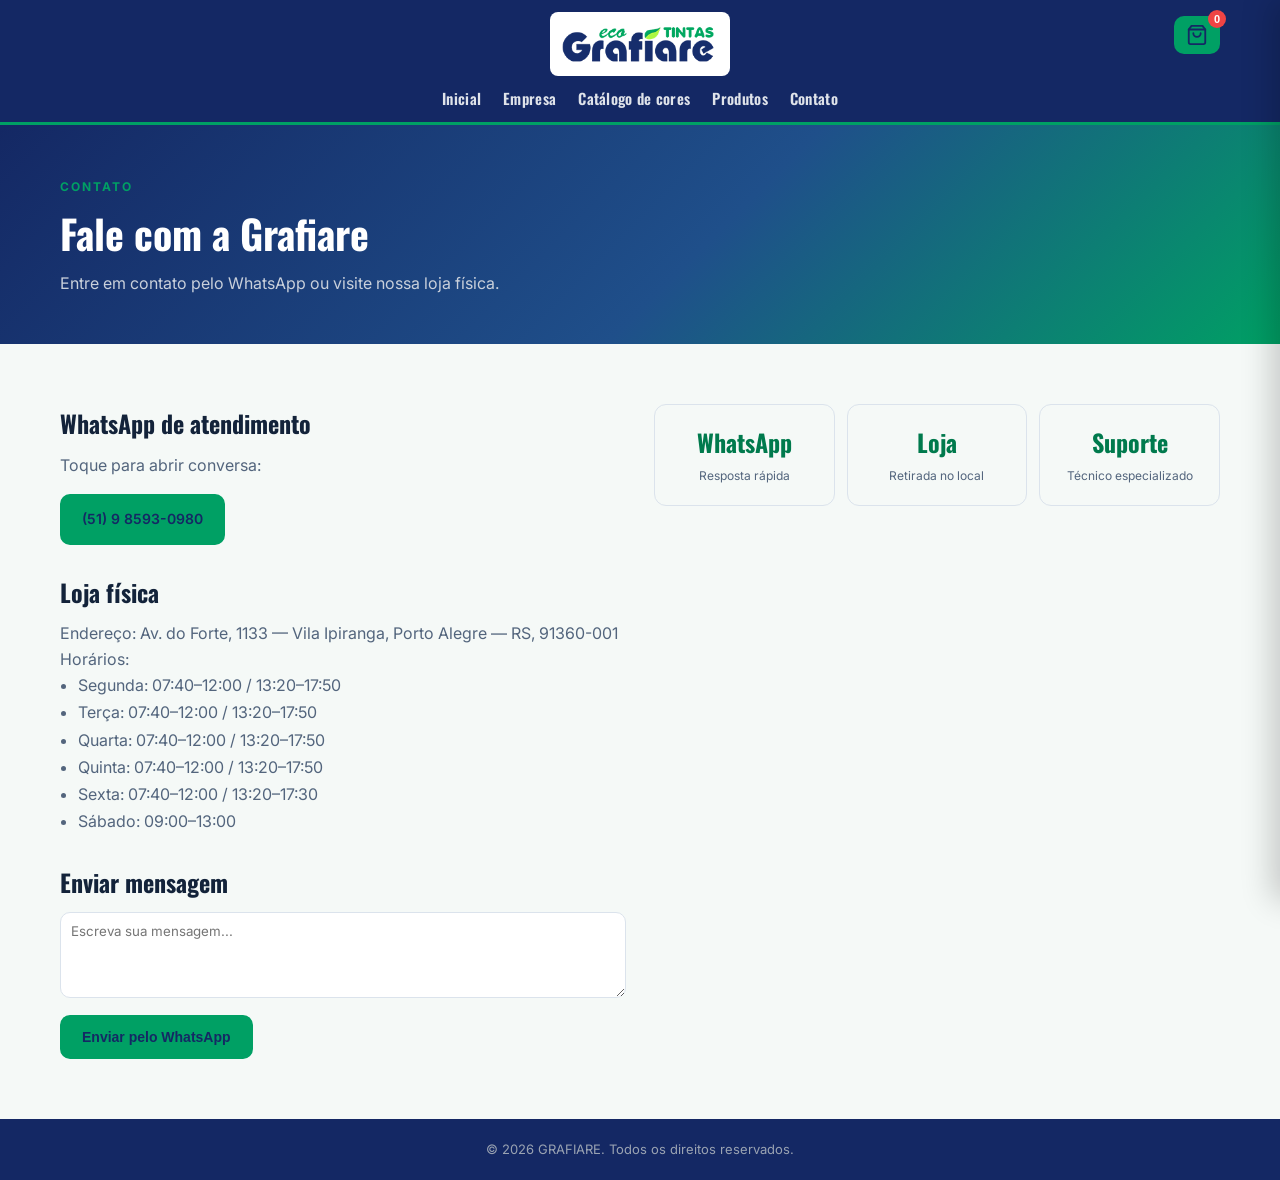
<file: contato.html>
<!DOCTYPE html>
<html lang="pt-BR">
<head>
  <meta charset="UTF-8" />
  <meta name="viewport" content="width=device-width, initial-scale=1.0" />
  <title>Grafiare — Contato</title>
  <meta name="description" content="Fale com a Grafiare." />
  <link rel="preconnect" href="https://fonts.googleapis.com" />
  <link rel="preconnect" href="https://fonts.gstatic.com" crossorigin />
  <link href="https://fonts.googleapis.com/css2?family=Inter:wght@400;500;600;700&family=Oswald:wght@500;600;700&display=swap" rel="stylesheet" />
  <link rel="stylesheet" href="css/styles.css" />
</head>
<body>
  <header class="topbar">
    <div class="container topbar-inner">
      <a class="brand" href="index.html">
        <img class="brand-logo" src="assets/logo.png" alt="Grafiare" />
      </a>
      <nav class="nav">
        <a href="index.html">Inicial</a>
        <a href="empresa.html">Empresa</a>
        <a href="catalogo-cores.html">Catálogo de cores</a>
        <a href="produtos.html">Produtos</a>
        <a href="contato.html" class="active">Contato</a>
      </nav>
      <button class="cart-toggle" id="cartToggle" aria-label="Abrir orçamento">
        <svg width="22" height="22" viewBox="0 0 24 24" fill="none" stroke="currentColor" stroke-width="2" stroke-linecap="round" stroke-linejoin="round"><path d="M6 2L3 6v14a2 2 0 002 2h14a2 2 0 002-2V6l-3-4z"/><line x1="3" y1="6" x2="21" y2="6"/><path d="M16 10a4 4 0 01-8 0"/></svg>
        <span class="cart-badge" id="cartBadge">0</span>
      </button>
    </div>
  </header>

  <section class="hero" style="padding: 48px 0;">
    <div class="container hero-inner">
      <div class="hero-text">
        <span class="eyebrow">CONTATO</span>
        <h1>Fale com a Grafiare</h1>
        <p>Entre em contato pelo WhatsApp ou visite nossa loja física.</p>
      </div>
    </div>
  </section>

  <section style="padding: 60px 0;">
    <div class="container" style="display:grid; grid-template-columns:1fr 1fr; gap:28px;">
      <div>
        <h2 style="font-family:'Oswald',sans-serif; font-size:24px; margin-bottom:10px;">WhatsApp de atendimento</h2>
        <p style="color:var(--muted); margin-bottom:16px;">Toque para abrir conversa:</p>
        <a id="waLink" href="#" target="_blank" rel="noopener" class="btn btn-primary">Abrir WhatsApp</a>

        <h2 style="font-family:'Oswald',sans-serif; font-size:24px; margin:28px 0 10px;">Loja física</h2>
        <p style="color:var(--muted);">Endereço: Av. do Forte, 1133 — Vila Ipiranga, Porto Alegre — RS, 91360-001</p>
        <p style="color:var(--muted);">Horários:</p>
        <ul style="color:var(--muted); padding-left:18px; line-height:1.7;">
          <li>Segunda: 07:40–12:00 / 13:20–17:50</li>
          <li>Terça: 07:40–12:00 / 13:20–17:50</li>
          <li>Quarta: 07:40–12:00 / 13:20–17:50</li>
          <li>Quinta: 07:40–12:00 / 13:20–17:50</li>
          <li>Sexta: 07:40–12:00 / 13:20–17:30</li>
          <li>Sábado: 09:00–13:00</li>
        </ul>

        <h2 style="font-family:'Oswald',sans-serif; font-size:24px; margin:28px 0 10px;">Enviar mensagem</h2>
        <textarea id="msgText" rows="4" style="width:100%; padding:10px; border:1px solid var(--border); border-radius:10px; font-family:inherit;" placeholder="Escreva sua mensagem..."></textarea>
        <button class="btn btn-primary" style="margin-top:10px;" id="sendMsgBtn">Enviar pelo WhatsApp</button>
      </div>
      <div class="about-stats" style="align-content:start;">
        <div class="stat"><strong>WhatsApp</strong><span>Resposta rápida</span></div>
        <div class="stat"><strong>Loja</strong><span>Retirada no local</span></div>
        <div class="stat"><strong>Suporte</strong><span>Técnico especializado</span></div>
      </div>
    </div>
  </section>

  <footer class="footer">
    <div class="container">
      <p>&copy; <span id="year"></span> GRAFIARE. Todos os direitos reservados.</p>
    </div>
  </footer>

  <aside class="cart-drawer" id="cartDrawer" aria-hidden="true">
    <div class="cart-head">
      <h3>Seu Orçamento</h3>
      <button class="modal-close" id="cartClose" aria-label="Fechar">&times;</button>
    </div>
    <div class="cart-items" id="cartItems"></div>
    <div class="cart-foot">
      <div class="cart-total">
        <span>Itens:</span>
        <strong id="cartCount">0</strong>
      </div>
      <button class="btn btn-primary btn-block" id="sendWhatsApp">Enviar orçamento pelo WhatsApp</button>
      <button class="btn btn-ghost btn-block" id="clearCart">Limpar lista</button>
    </div>
  </aside>
  <div class="cart-overlay" id="cartOverlay" hidden></div>

  <script src="js/products.js"></script>
  <script src="js/app.js"></script>
  <script>
    document.addEventListener("DOMContentLoaded", () => {
      const btn = document.getElementById("sendMsgBtn");
      if (btn) {
        btn.addEventListener("click", () => {
          const txt = document.getElementById("msgText").value.trim();
          if (!txt) { alert("Escreva uma mensagem."); return; }
          const url = `https://wa.me/${CONFIG.whatsappNumber}?text=${encodeURIComponent(txt)}`;
          window.open(url, "_blank", "noopener");
        });
      }
    });
  </script>
</body>
</html>
</file>
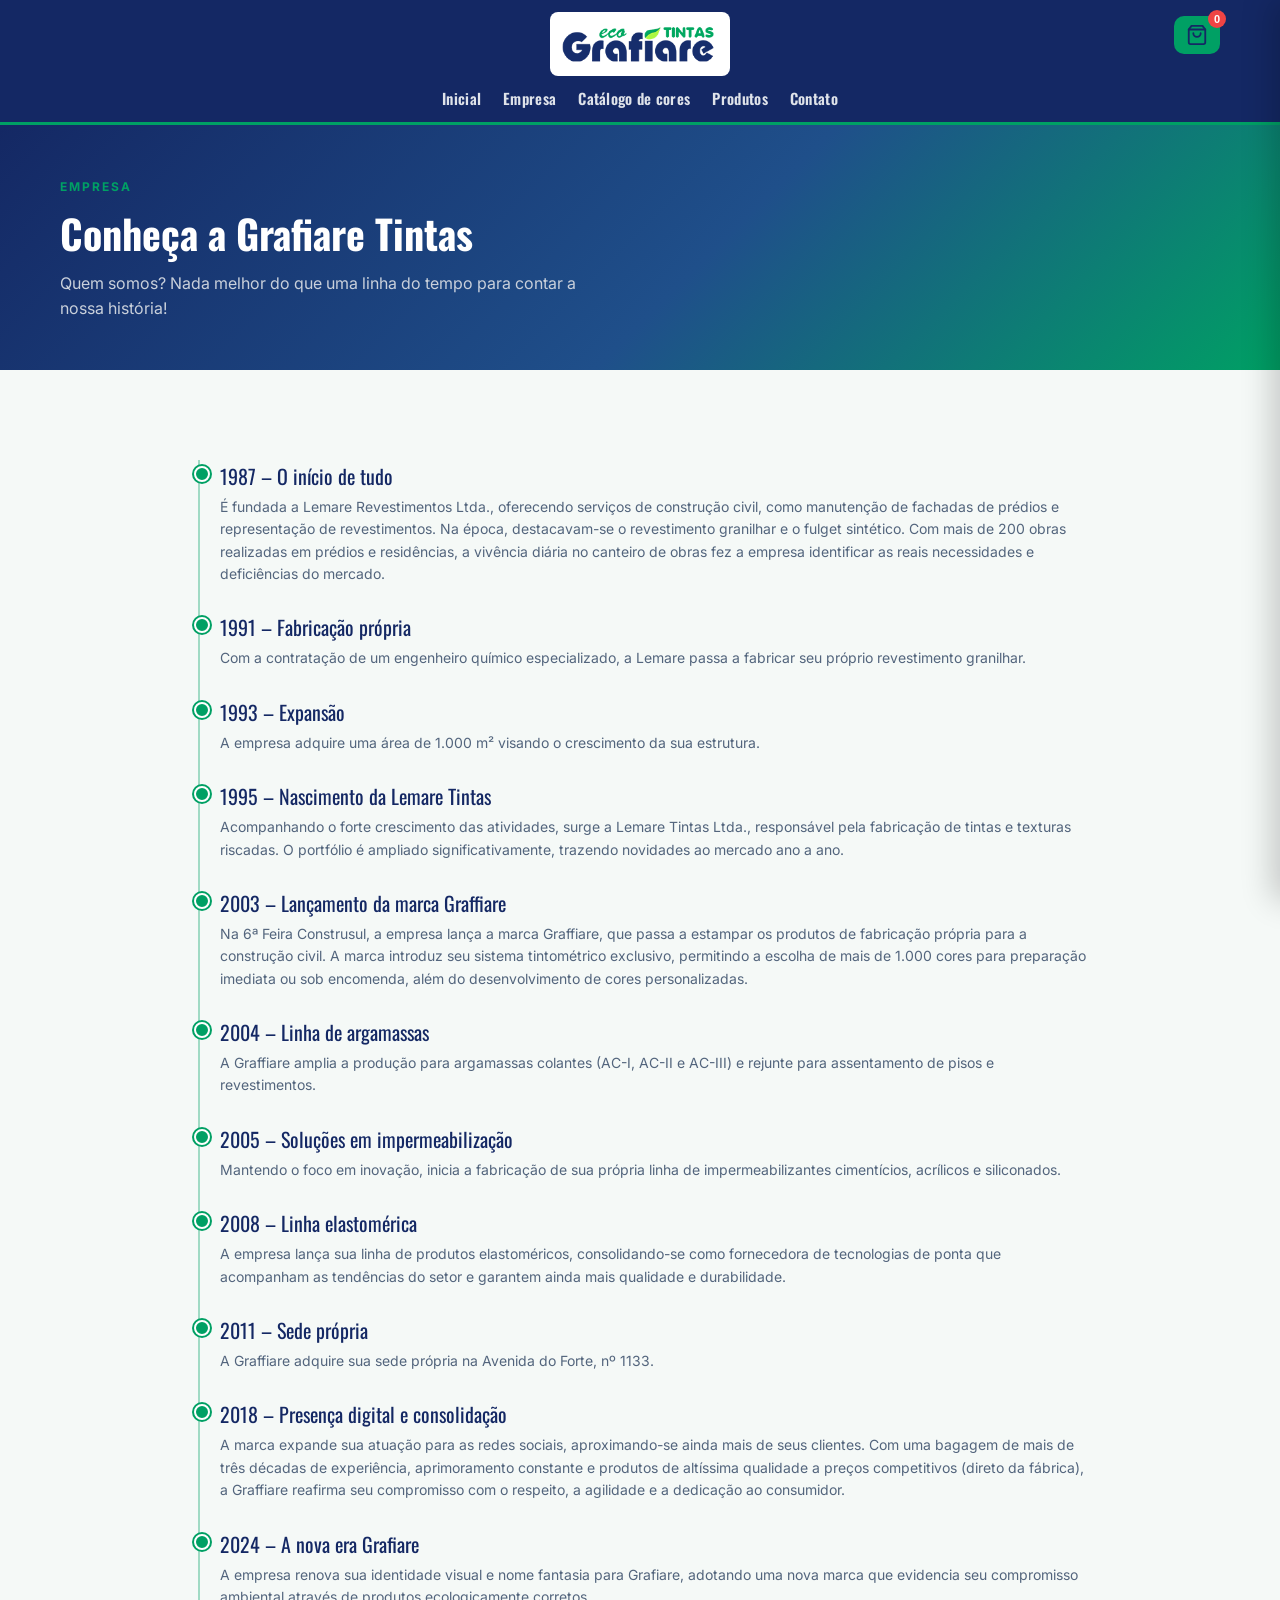
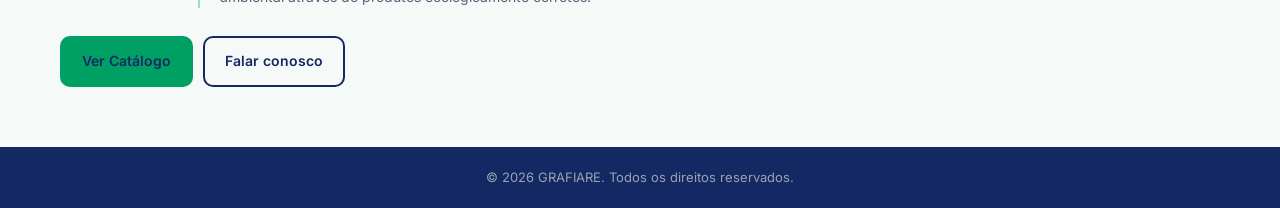
<file: empresa.html>
<!DOCTYPE html>
<html lang="pt-BR">
<head>
  <meta charset="UTF-8" />
  <meta name="viewport" content="width=device-width, initial-scale=1.0" />
  <title>Grafiare — Empresa</title>
  <meta name="description" content="Conheça a história da Grafiare Tintas." />
  <link rel="preconnect" href="https://fonts.googleapis.com" />
  <link rel="preconnect" href="https://fonts.gstatic.com" crossorigin />
  <link href="https://fonts.googleapis.com/css2?family=Inter:wght@400;500;600;700&family=Oswald:wght@500;600;700&display=swap" rel="stylesheet" />
  <link rel="stylesheet" href="css/styles.css" />
</head>
<body>
  <header class="topbar">
    <div class="container topbar-inner">
      <a class="brand" href="index.html">
        <img class="brand-logo" src="assets/logo.png" alt="Grafiare" />
      </a>
      <nav class="nav">
        <a href="index.html">Inicial</a>
        <a href="empresa.html" class="active">Empresa</a>
        <a href="catalogo-cores.html">Catálogo de cores</a>
        <a href="produtos.html">Produtos</a>
        <a href="contato.html">Contato</a>
      </nav>
      <button class="cart-toggle" id="cartToggle" aria-label="Abrir orçamento">
        <svg width="22" height="22" viewBox="0 0 24 24" fill="none" stroke="currentColor" stroke-width="2" stroke-linecap="round" stroke-linejoin="round"><path d="M6 2L3 6v14a2 2 0 002 2h14a2 2 0 002-2V6l-3-4z"/><line x1="3" y1="6" x2="21" y2="6"/><path d="M16 10a4 4 0 01-8 0"/></svg>
        <span class="cart-badge" id="cartBadge">0</span>
      </button>
    </div>
  </header>

  <section class="hero" style="padding: 48px 0;">
    <div class="container hero-inner">
      <div class="hero-text">
        <span class="eyebrow">EMPRESA</span>
        <h1>Conheça a Grafiare Tintas</h1>
        <p>Quem somos? Nada melhor do que uma linha do tempo para contar a nossa história!</p>
      </div>
    </div>
  </section>

  <section style="padding: 60px 0;">
    <div class="container">
      <div class="timeline">
        <div class="timeline-item">
          <div class="timeline-year">1987 – O início de tudo</div>
          <p>É fundada a Lemare Revestimentos Ltda., oferecendo serviços de construção civil, como manutenção de fachadas de prédios e representação de revestimentos. Na época, destacavam-se o revestimento granilhar e o fulget sintético. Com mais de 200 obras realizadas em prédios e residências, a vivência diária no canteiro de obras fez a empresa identificar as reais necessidades e deficiências do mercado.</p>
        </div>
        <div class="timeline-item">
          <div class="timeline-year">1991 – Fabricação própria</div>
          <p>Com a contratação de um engenheiro químico especializado, a Lemare passa a fabricar seu próprio revestimento granilhar.</p>
        </div>
        <div class="timeline-item">
          <div class="timeline-year">1993 – Expansão</div>
          <p>A empresa adquire uma área de 1.000 m² visando o crescimento da sua estrutura.</p>
        </div>
        <div class="timeline-item">
          <div class="timeline-year">1995 – Nascimento da Lemare Tintas</div>
          <p>Acompanhando o forte crescimento das atividades, surge a Lemare Tintas Ltda., responsável pela fabricação de tintas e texturas riscadas. O portfólio é ampliado significativamente, trazendo novidades ao mercado ano a ano.</p>
        </div>
        <div class="timeline-item">
          <div class="timeline-year">2003 – Lançamento da marca Graffiare</div>
          <p>Na 6ª Feira Construsul, a empresa lança a marca Graffiare, que passa a estampar os produtos de fabricação própria para a construção civil. A marca introduz seu sistema tintométrico exclusivo, permitindo a escolha de mais de 1.000 cores para preparação imediata ou sob encomenda, além do desenvolvimento de cores personalizadas.</p>
        </div>
        <div class="timeline-item">
          <div class="timeline-year">2004 – Linha de argamassas</div>
          <p>A Graffiare amplia a produção para argamassas colantes (AC-I, AC-II e AC-III) e rejunte para assentamento de pisos e revestimentos.</p>
        </div>
        <div class="timeline-item">
          <div class="timeline-year">2005 – Soluções em impermeabilização</div>
          <p>Mantendo o foco em inovação, inicia a fabricação de sua própria linha de impermeabilizantes cimentícios, acrílicos e siliconados.</p>
        </div>
        <div class="timeline-item">
          <div class="timeline-year">2008 – Linha elastomérica</div>
          <p>A empresa lança sua linha de produtos elastoméricos, consolidando-se como fornecedora de tecnologias de ponta que acompanham as tendências do setor e garantem ainda mais qualidade e durabilidade.</p>
        </div>
        <div class="timeline-item">
          <div class="timeline-year">2011 – Sede própria</div>
          <p>A Graffiare adquire sua sede própria na Avenida do Forte, nº 1133.</p>
        </div>
        <div class="timeline-item">
          <div class="timeline-year">2018 – Presença digital e consolidação</div>
          <p>A marca expande sua atuação para as redes sociais, aproximando-se ainda mais de seus clientes. Com uma bagagem de mais de três décadas de experiência, aprimoramento constante e produtos de altíssima qualidade a preços competitivos (direto da fábrica), a Graffiare reafirma seu compromisso com o respeito, a agilidade e a dedicação ao consumidor.</p>
        </div>
        <div class="timeline-item">
          <div class="timeline-year">2024 – A nova era Grafiare</div>
          <p>A empresa renova sua identidade visual e nome fantasia para Grafiare, adotando uma nova marca que evidencia seu compromisso ambiental através de produtos ecologicamente corretos.</p>
        </div>
      </div>
      <div style="margin-top:28px; display:flex; gap:10px; flex-wrap:wrap;">
        <a href="index.html" class="btn btn-primary">Ver Catálogo</a>
        <a href="contato.html" class="btn btn-ghost" style="color:#142864; border-color:#142864;">Falar conosco</a>
      </div>
    </div>
  </section>

  <footer class="footer">
    <div class="container">
      <p>&copy; <span id="year"></span> GRAFIARE. Todos os direitos reservados.</p>
    </div>
  </footer>

  <aside class="cart-drawer" id="cartDrawer" aria-hidden="true">
    <div class="cart-head">
      <h3>Seu Orçamento</h3>
      <button class="modal-close" id="cartClose" aria-label="Fechar">&times;</button>
    </div>
    <div class="cart-items" id="cartItems"></div>
    <div class="cart-foot">
      <div class="cart-total">
        <span>Itens:</span>
        <strong id="cartCount">0</strong>
      </div>
      <button class="btn btn-primary btn-block" id="sendWhatsApp">Enviar orçamento pelo WhatsApp</button>
      <button class="btn btn-ghost btn-block" id="clearCart">Limpar lista</button>
    </div>
  </aside>
  <div class="cart-overlay" id="cartOverlay" hidden></div>

  <script src="js/products.js"></script>
  <script src="js/app.js"></script>
</body>
</html>
</file>
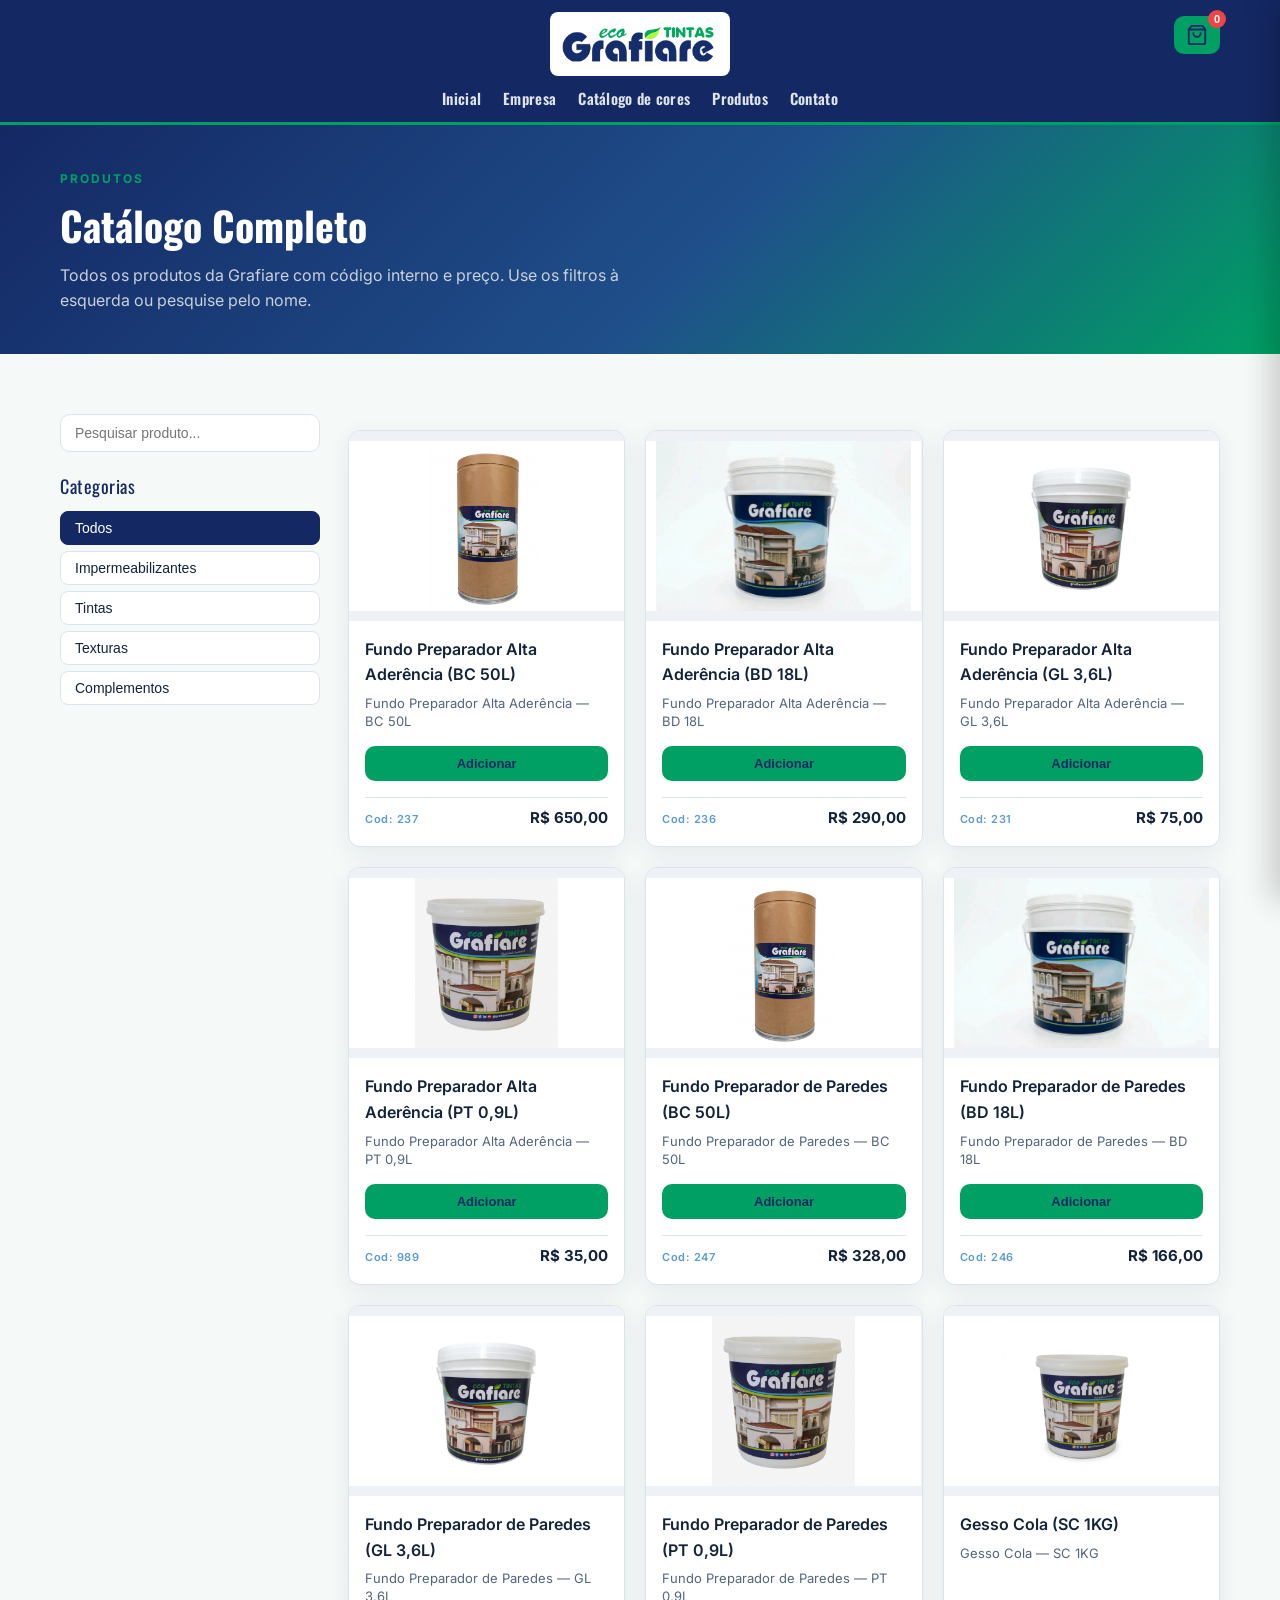
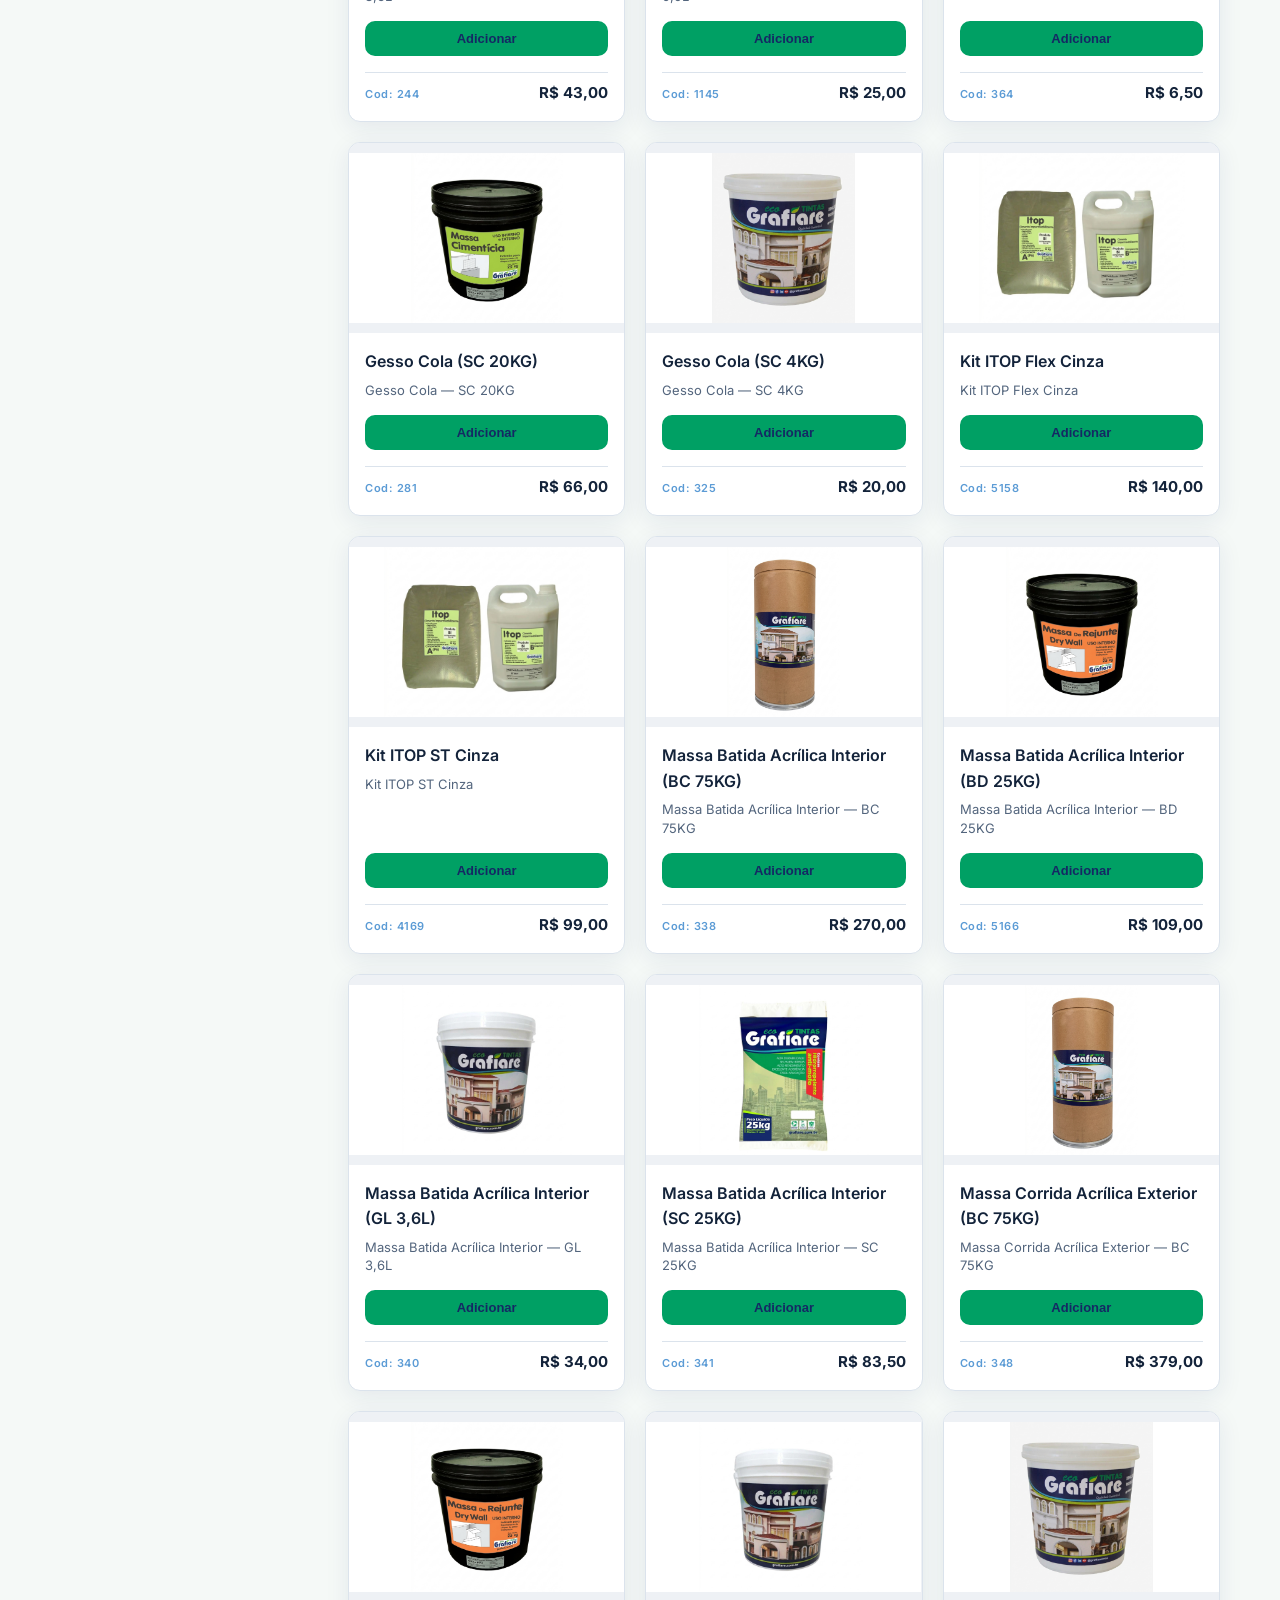
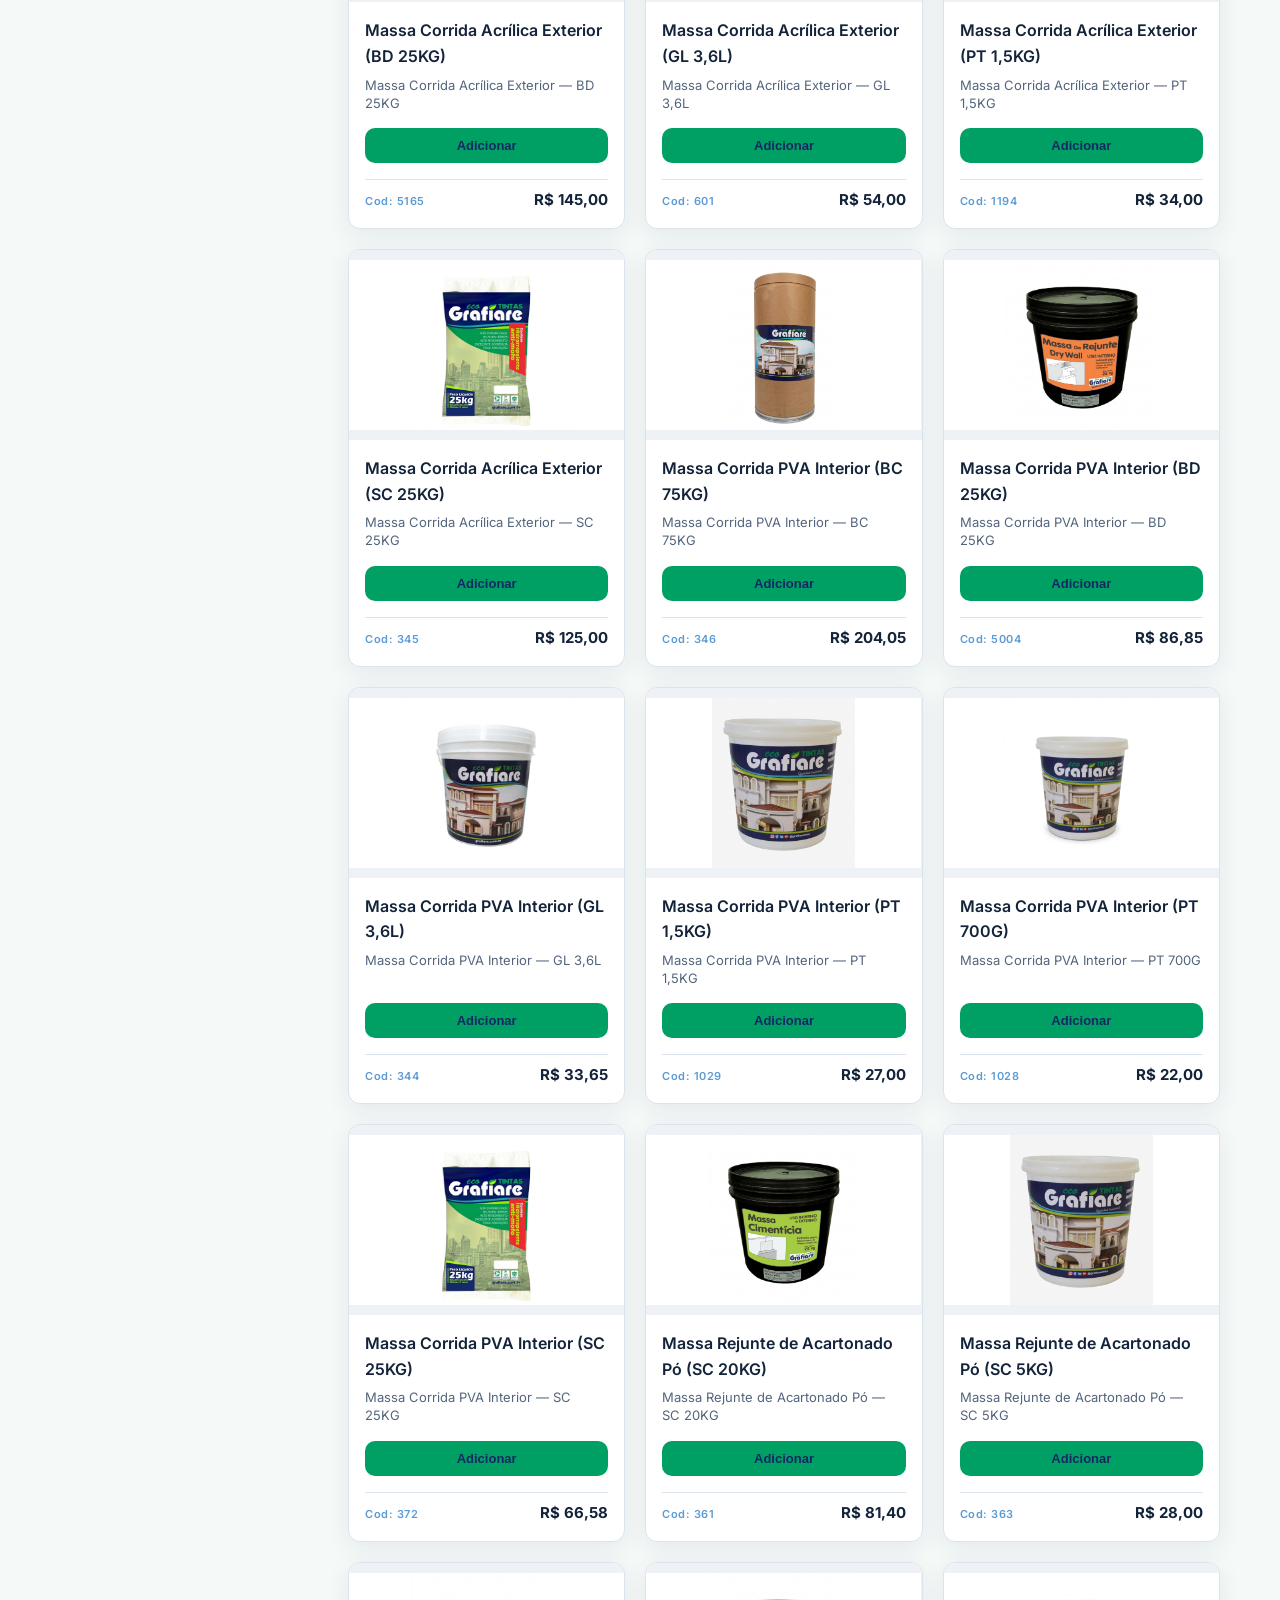
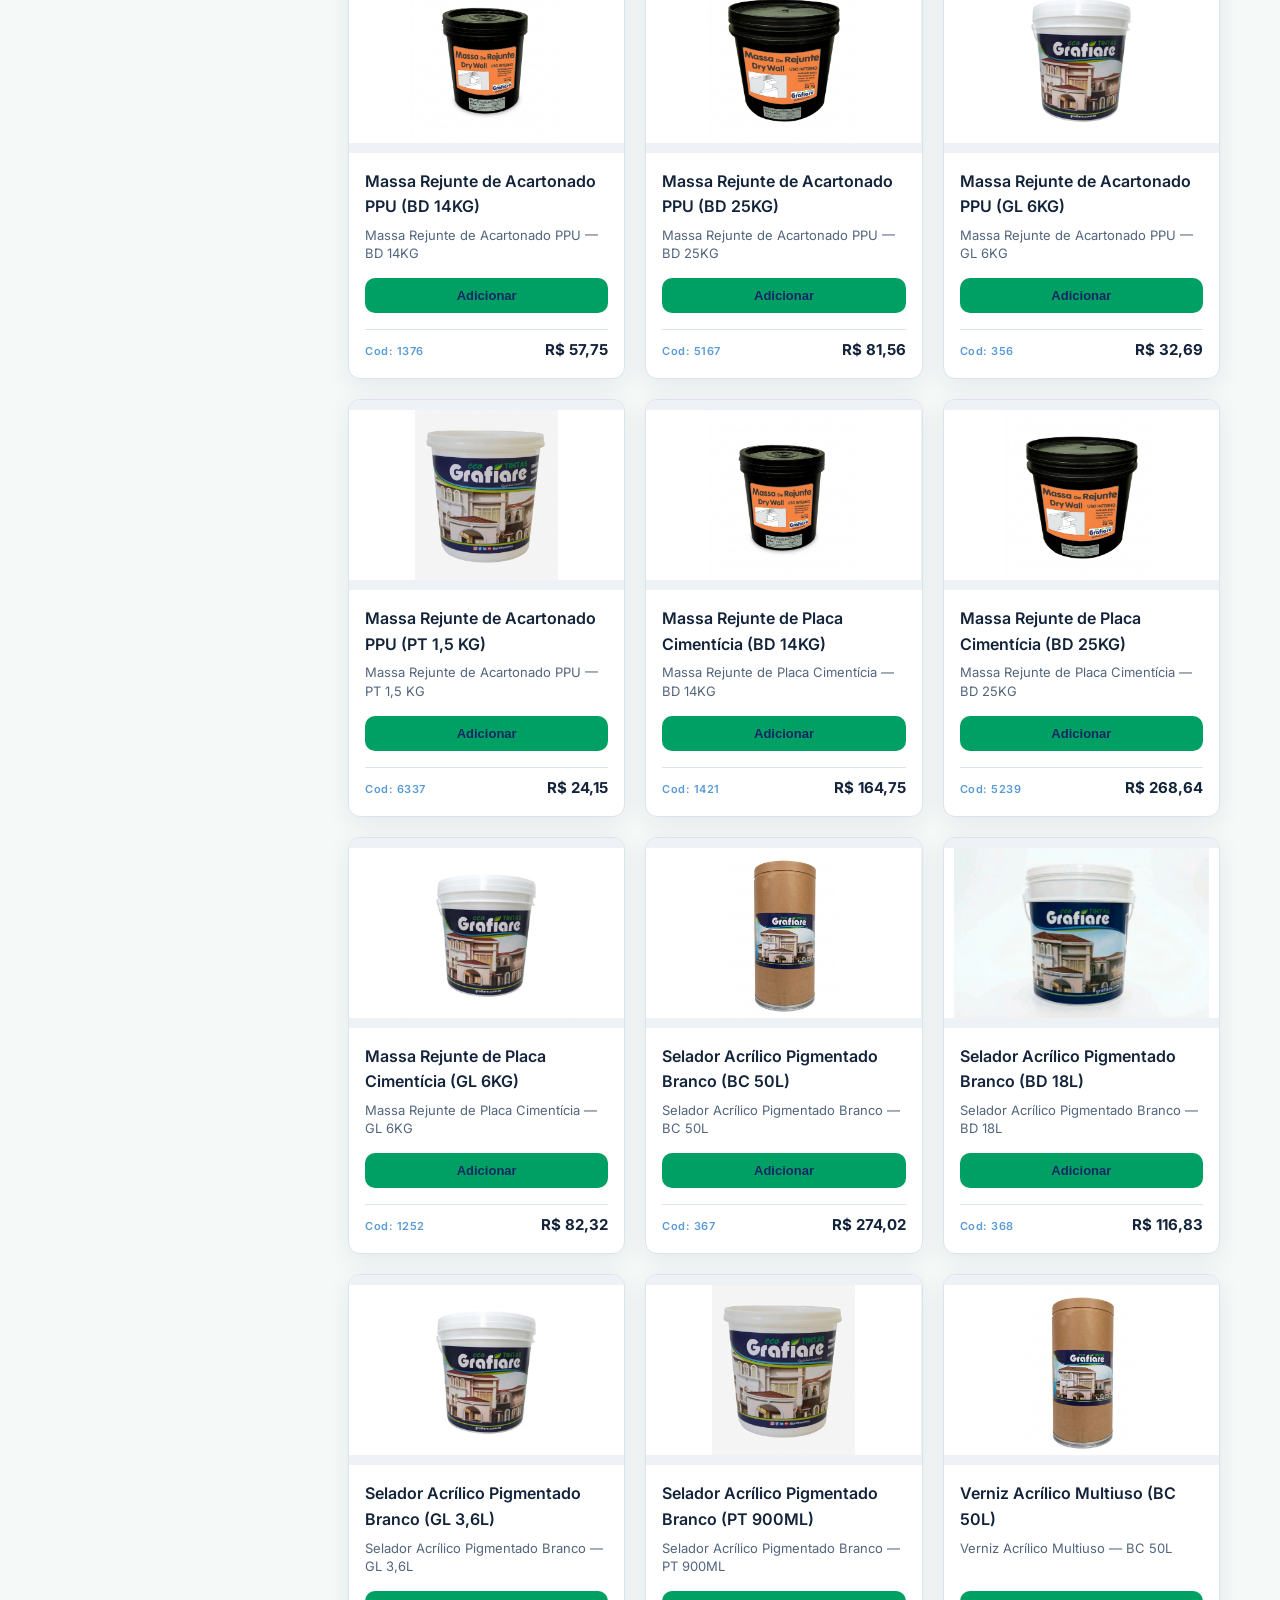
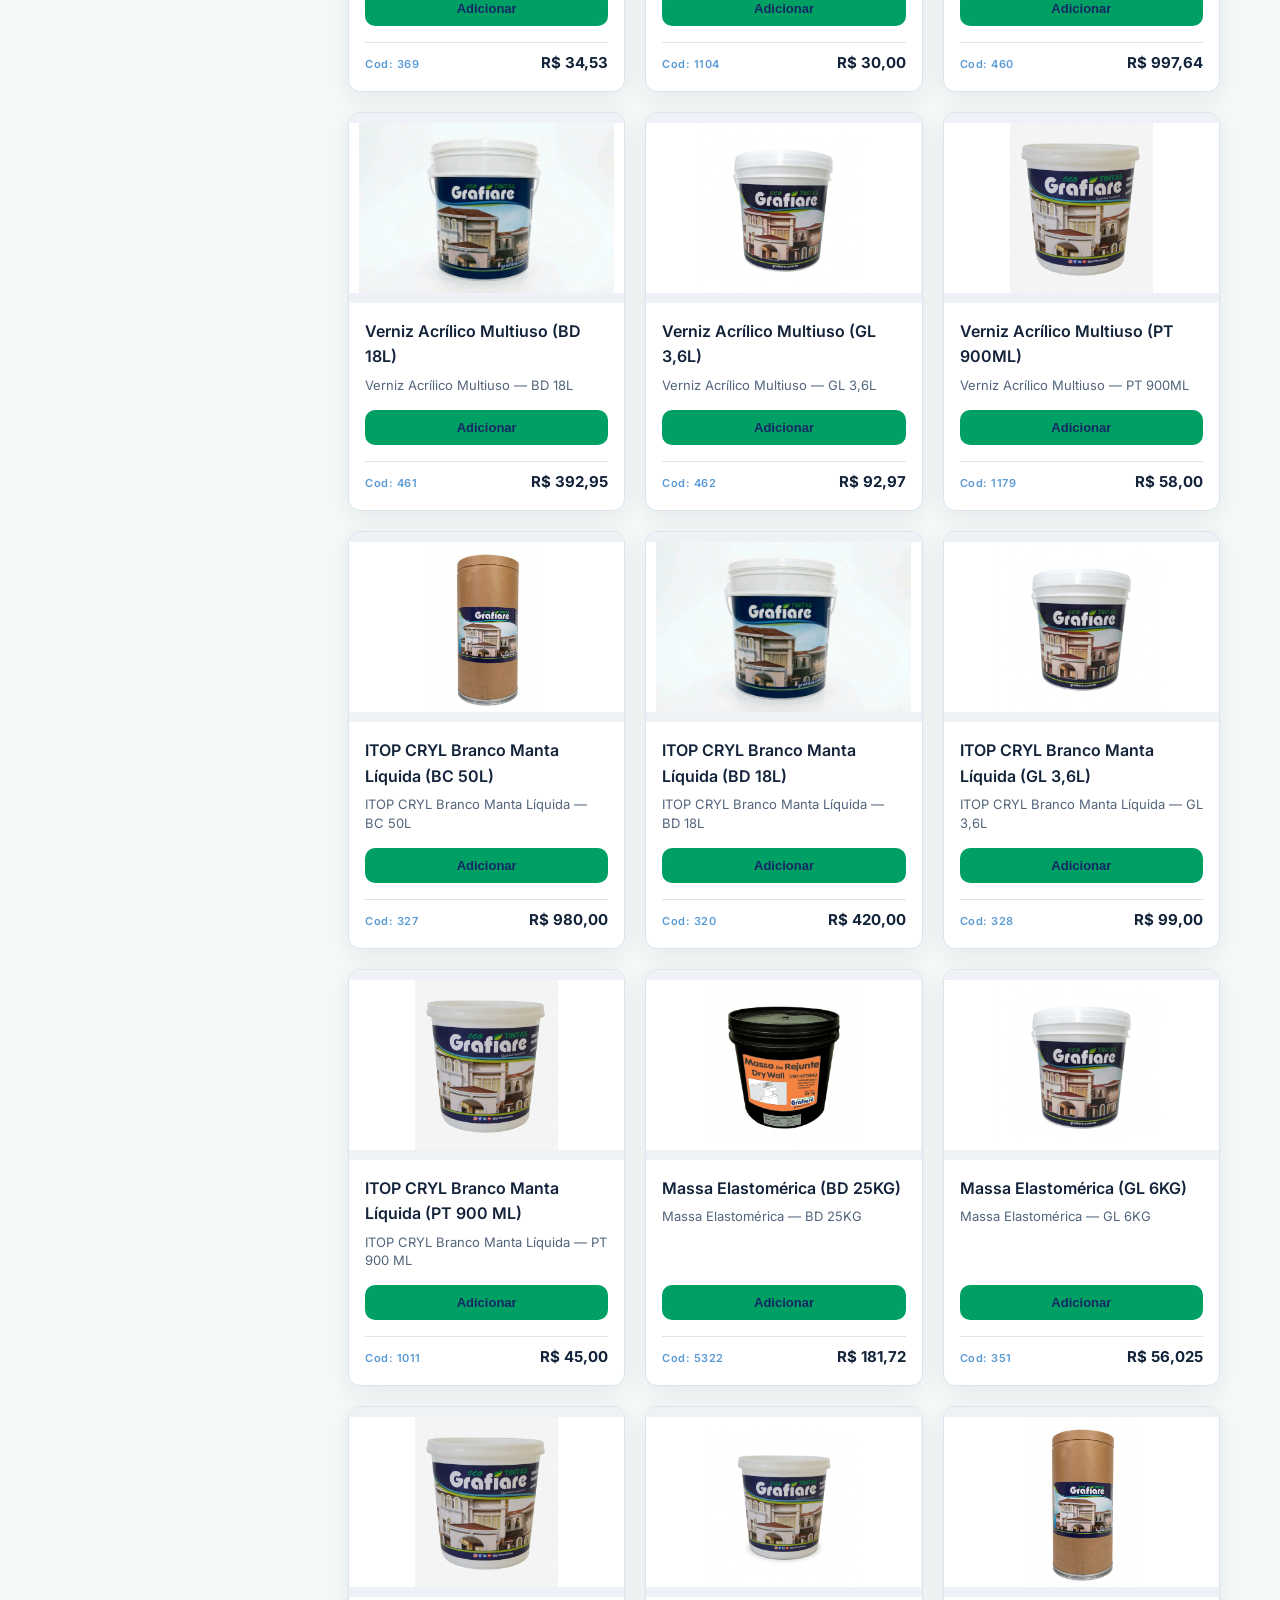
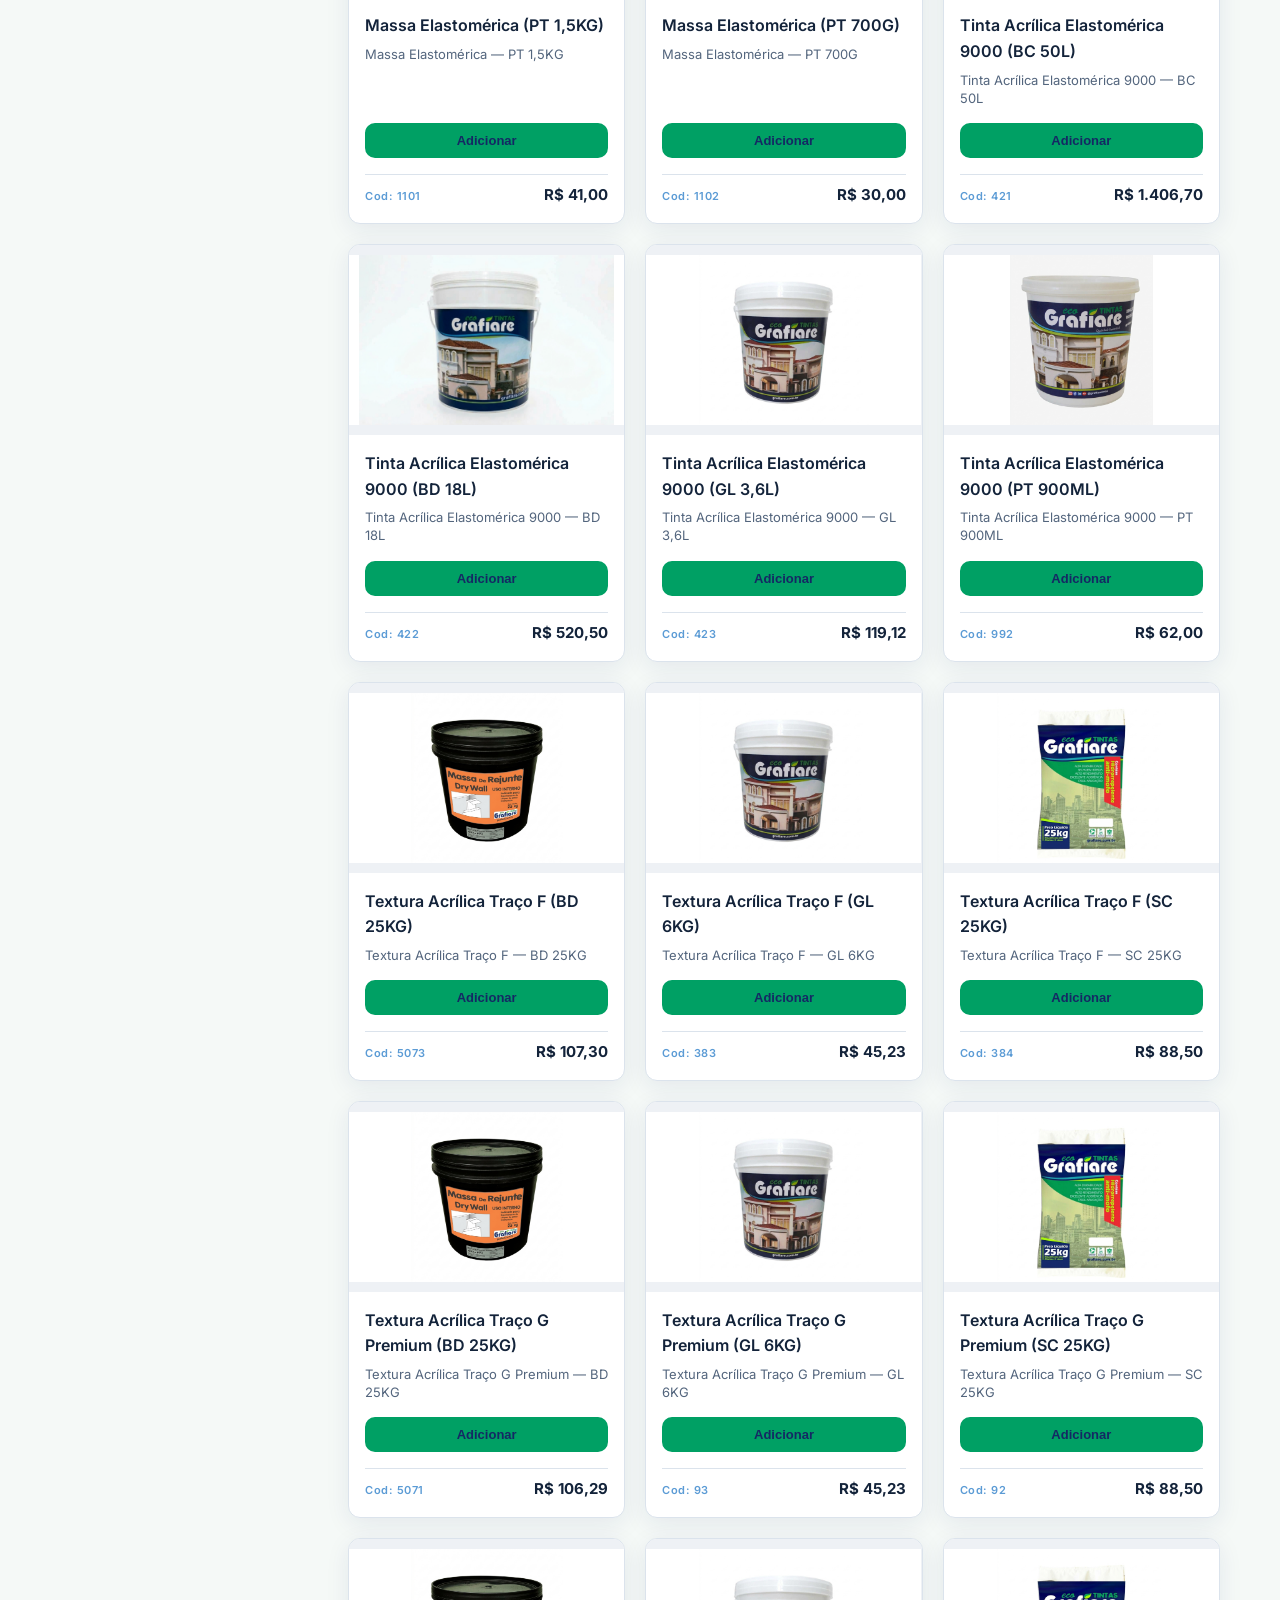
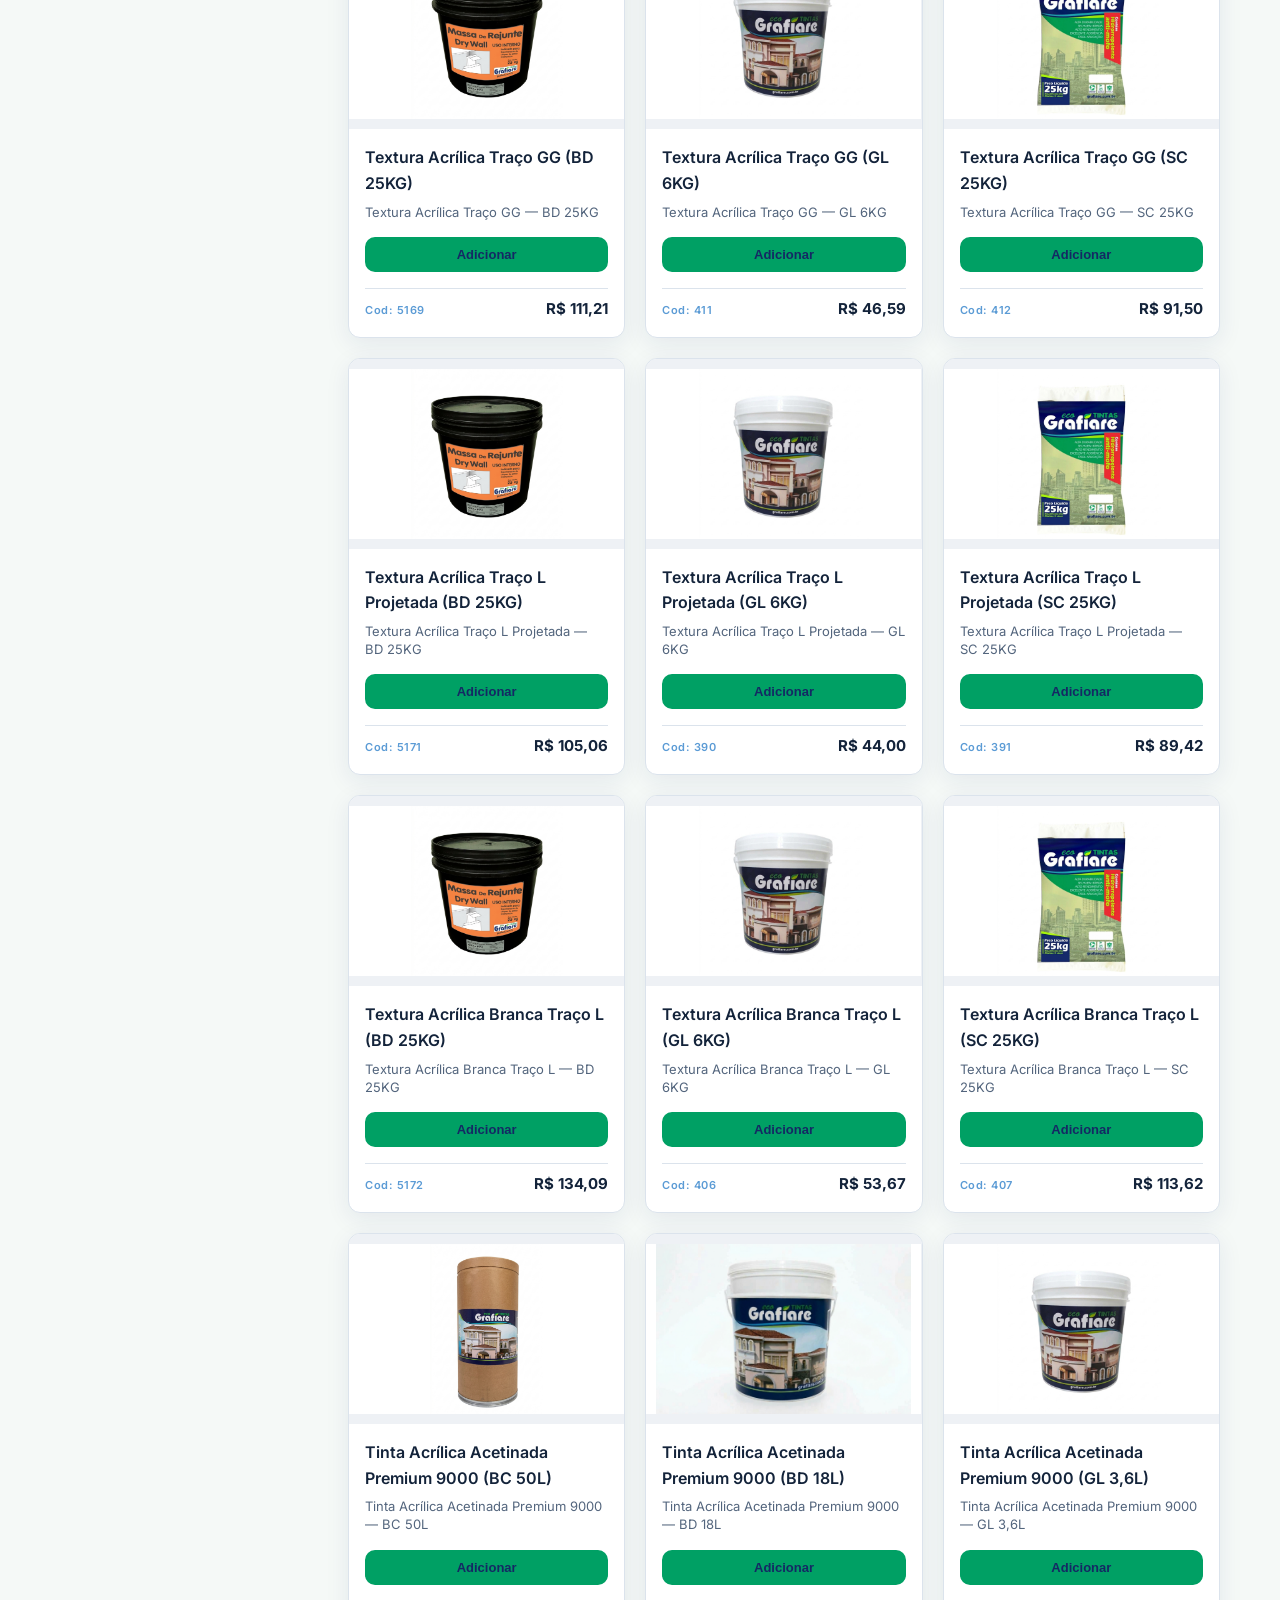
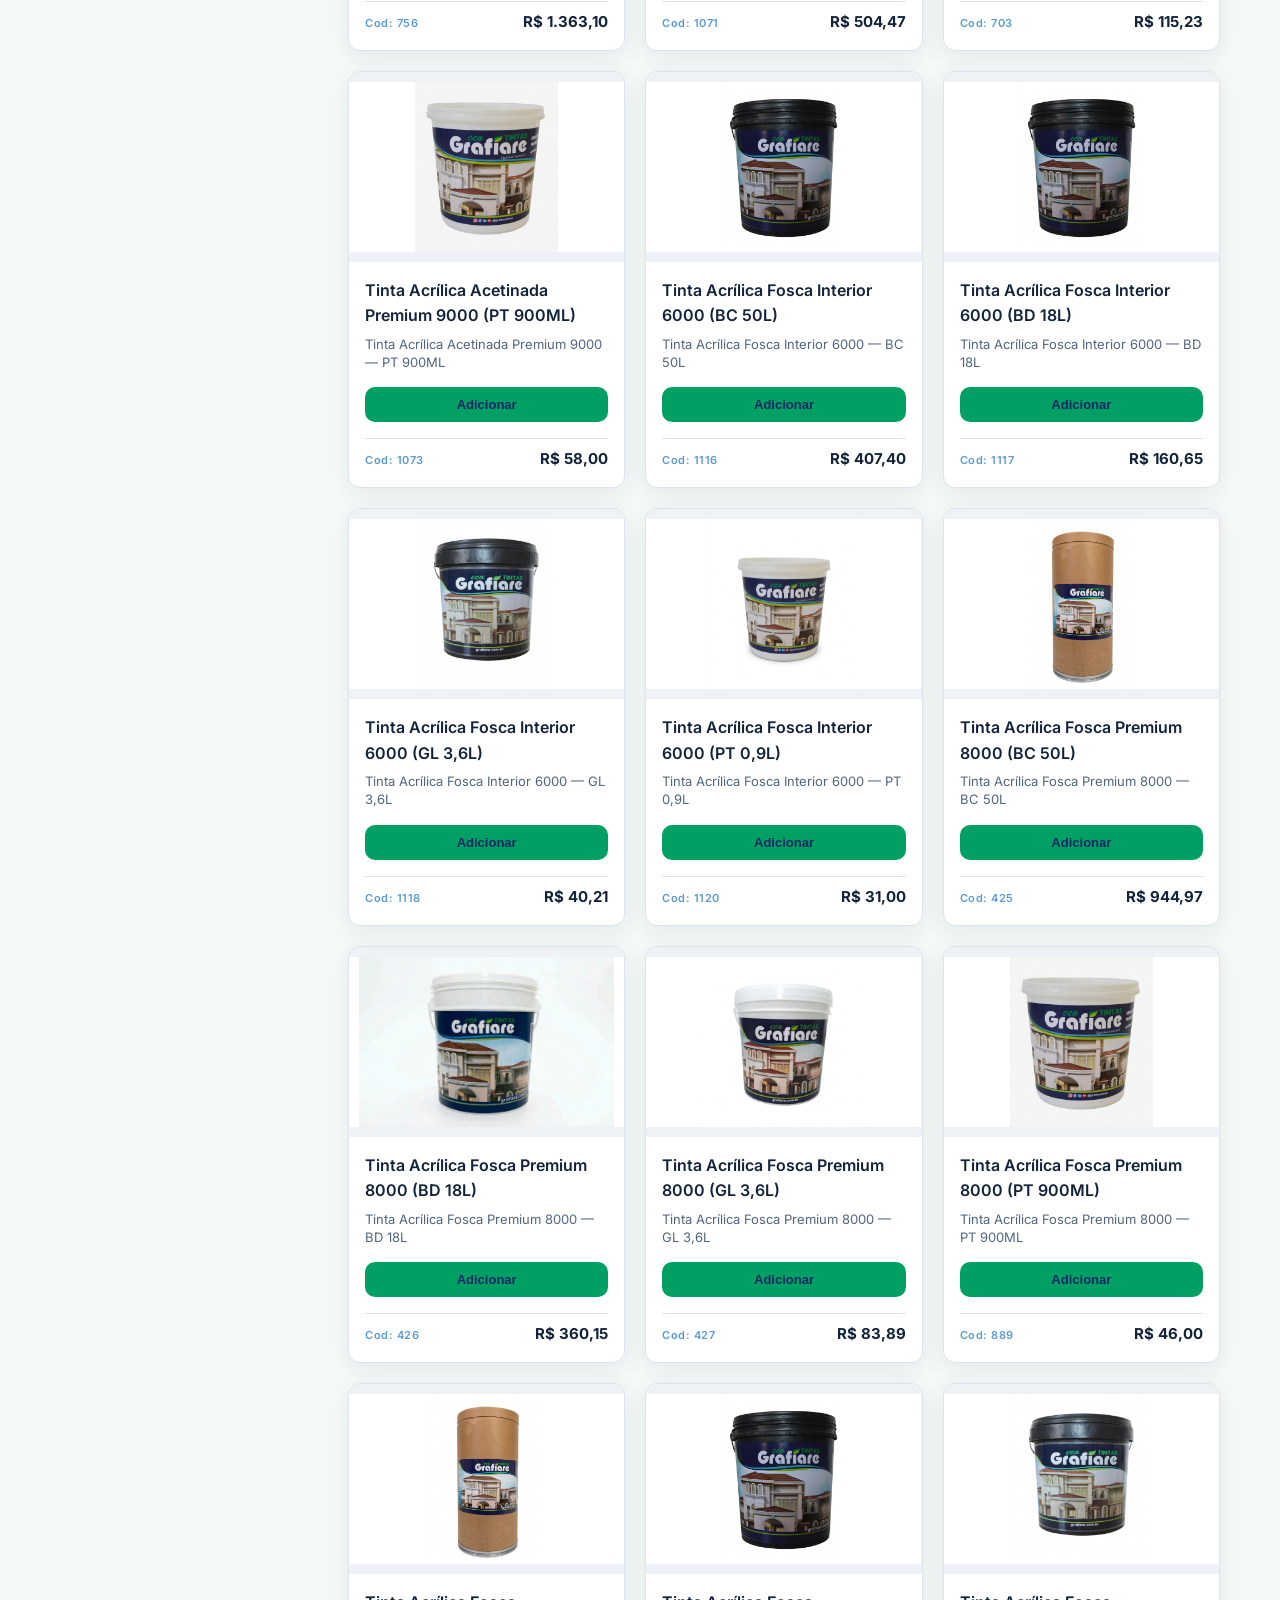
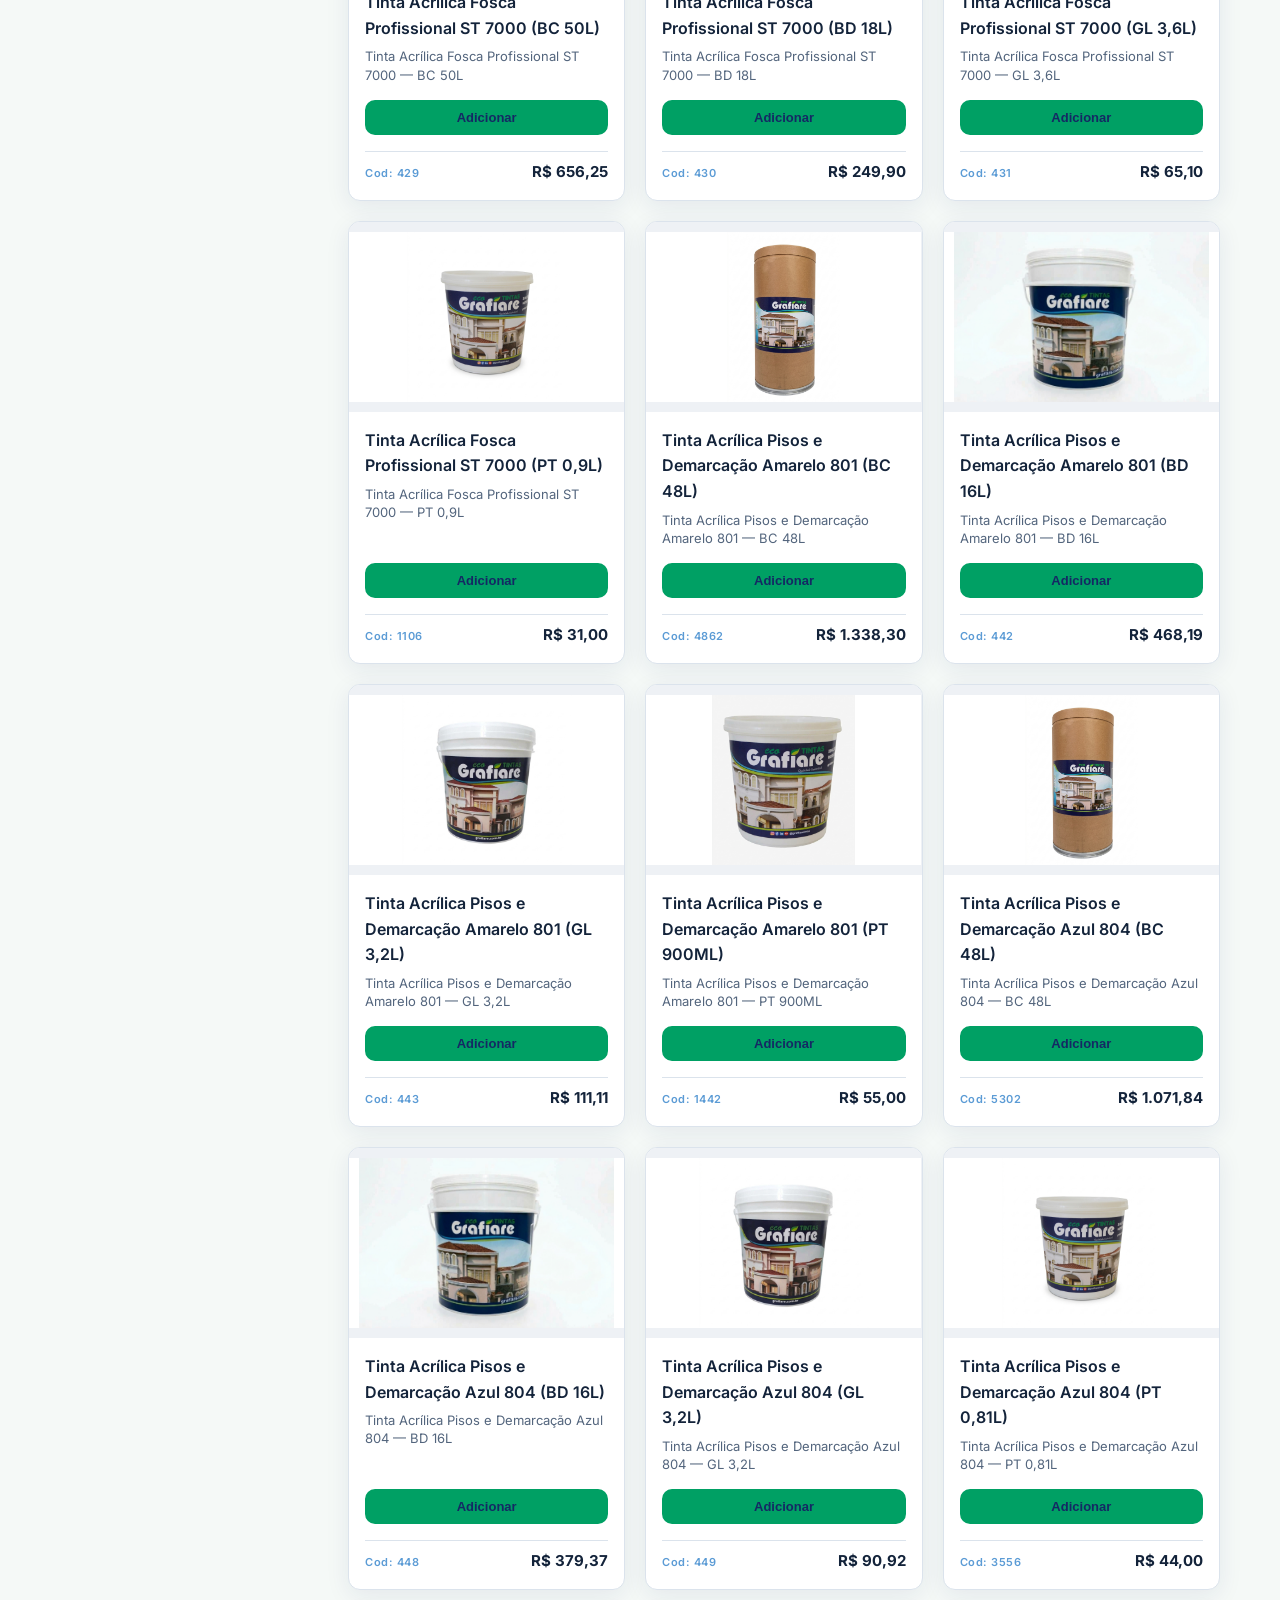
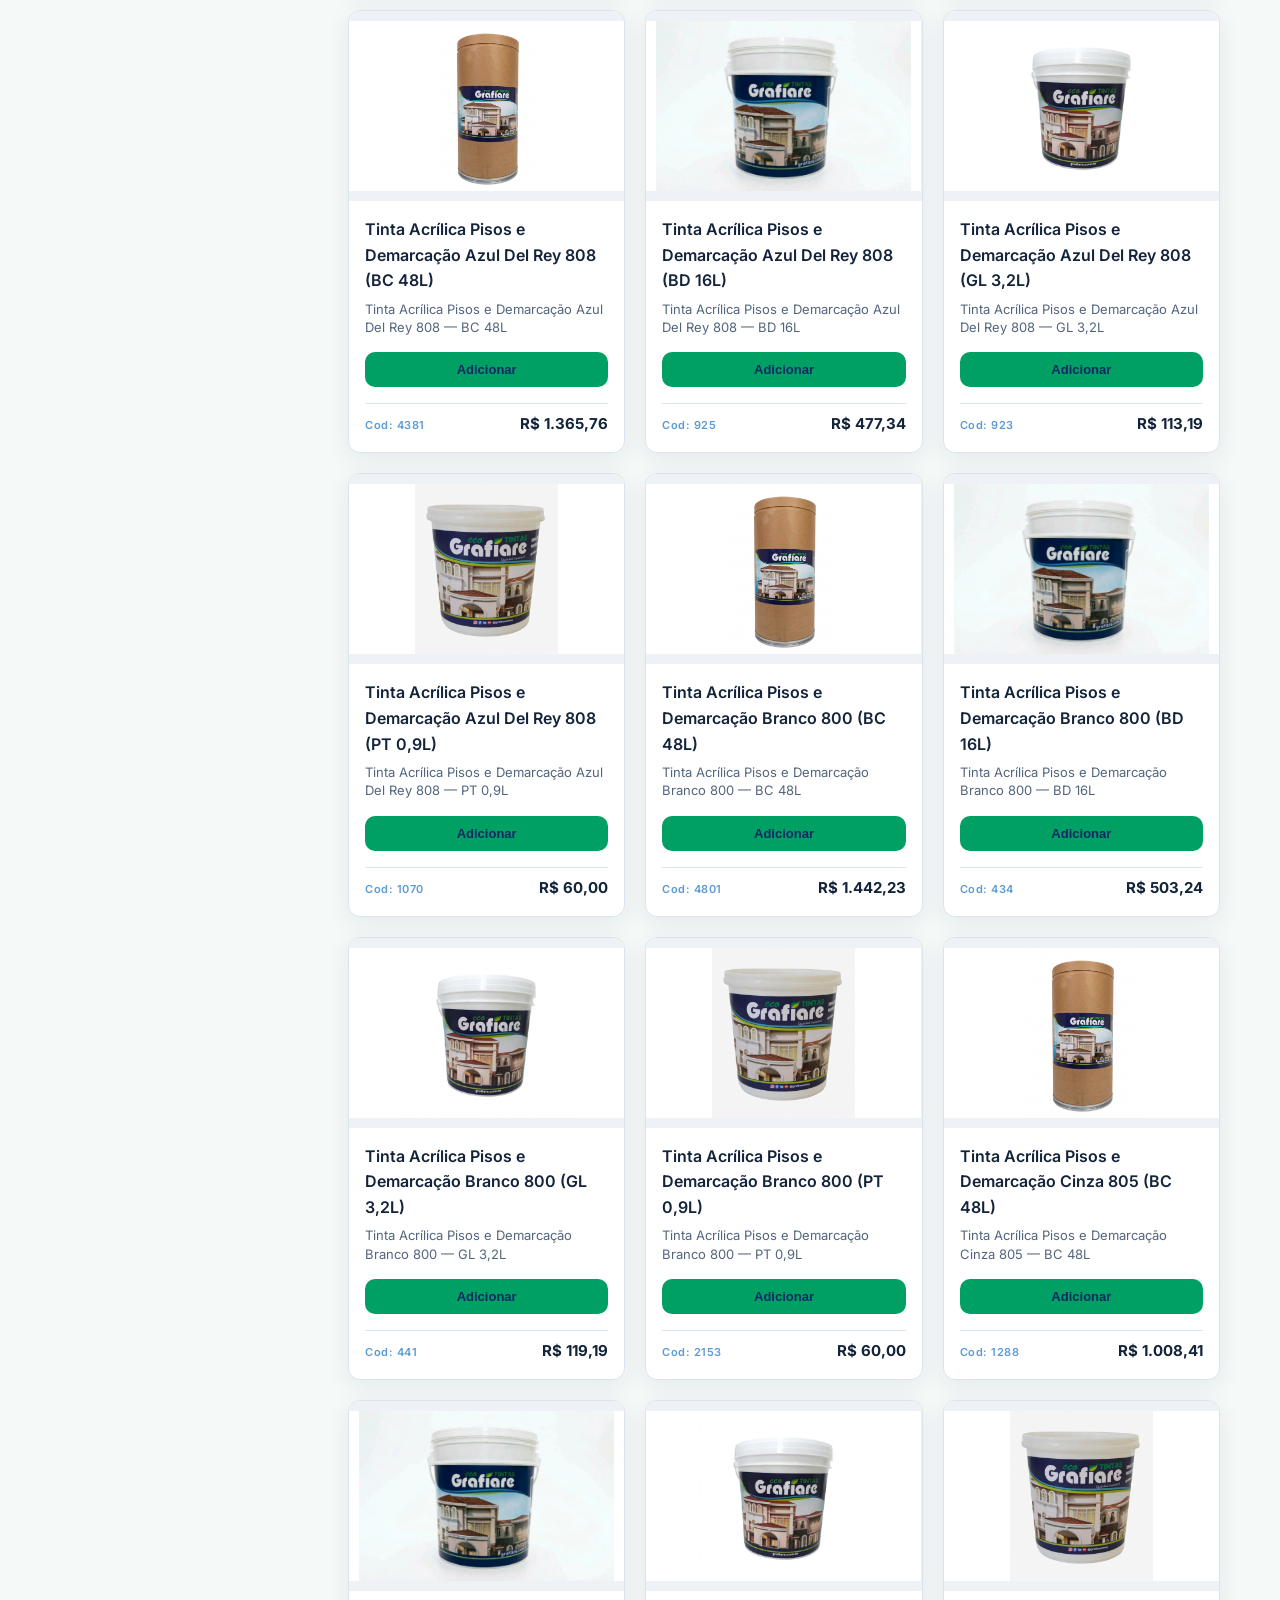
<file: produtos.html>
<!DOCTYPE html>
<html lang="pt-BR">
<head>
  <meta charset="UTF-8" />
  <meta name="viewport" content="width=device-width, initial-scale=1.0" />
  <title>Grafiare — Produtos</title>
  <meta name="description" content="Catálogo completo de produtos da Grafiare." />
  <link rel="preconnect" href="https://fonts.googleapis.com" />
  <link rel="preconnect" href="https://fonts.gstatic.com" crossorigin />
  <link href="https://fonts.googleapis.com/css2?family=Inter:wght@400;500;600;700&family=Oswald:wght@500;600;700&display=swap" rel="stylesheet" />
  <link rel="stylesheet" href="css/styles.css" />
</head>
<body>
  <header class="topbar">
    <div class="container topbar-inner">
      <a class="brand" href="index.html">
        <img class="brand-logo" src="assets/logo.png" alt="Grafiare" />
      </a>
      <nav class="nav">
        <a href="index.html">Inicial</a>
        <a href="empresa.html">Empresa</a>
        <a href="catalogo-cores.html">Catálogo de cores</a>
        <a href="produtos.html" class="active">Produtos</a>
        <a href="contato.html">Contato</a>
      </nav>
      <button class="cart-toggle" id="cartToggle" aria-label="Abrir orçamento">
        <svg width="22" height="22" viewBox="0 0 24 24" fill="none" stroke="currentColor" stroke-width="2" stroke-linecap="round" stroke-linejoin="round"><path d="M6 2L3 6v14a2 2 0 002 2h14a2 2 0 002-2V6l-3-4z"/><line x1="3" y1="6" x2="21" y2="6"/><path d="M16 10a4 4 0 01-8 0"/></svg>
        <span class="cart-badge" id="cartBadge">0</span>
      </button>
    </div>
  </header>

  <section class="hero" style="padding: 40px 0;">
    <div class="container hero-inner">
      <div class="hero-text">
        <span class="eyebrow">PRODUTOS</span>
        <h1>Catálogo Completo</h1>
        <p>Todos os produtos da Grafiare com código interno e preço. Use os filtros à esquerda ou pesquise pelo nome.</p>
      </div>
    </div>
  </section>

  <section class="catalog" style="padding: 60px 0;">
    <div class="container">
      <div class="catalog-layout">
        <!-- Filtros à esquerda -->
        <aside class="filters-sidebar">
          <div class="search-bar">
            <input type="search" id="searchInput" placeholder="Pesquisar produto..." />
          </div>
          <div class="filters-title">Categorias</div>
          <div class="filters" id="filters">
            <button class="filter-btn active" data-cat="all">Todos</button>
            <!-- categorias injetadas por JS -->
          </div>
        </aside>

        <!-- Produtos à direita -->
        <div class="products-main">
          <div class="results-info" id="resultsInfo"></div>
          <div class="product-grid" id="productGrid"></div>
          <div class="empty-state" id="emptyState" hidden>Nenhum produto encontrado.</div>
        </div>
      </div>
    </div>
  </section>

  <footer class="footer">
    <div class="container">
      <p>&copy; <span id="year"></span> GRAFIARE. Todos os direitos reservados.</p>
    </div>
  </footer>

  <aside class="cart-drawer" id="cartDrawer" aria-hidden="true">
    <div class="cart-head">
      <h3>Seu Orçamento</h3>
      <button class="modal-close" id="cartClose" aria-label="Fechar">&times;</button>
    </div>
    <div class="cart-items" id="cartItems"></div>
    <div class="cart-foot">
      <div class="cart-total">
        <span>Itens:</span>
        <strong id="cartCount">0</strong>
      </div>
      <button class="btn btn-primary btn-block" id="sendWhatsApp">Enviar orçamento pelo WhatsApp</button>
      <button class="btn btn-ghost btn-block" id="clearCart">Limpar lista</button>
    </div>
  </aside>
  <div class="cart-overlay" id="cartOverlay" hidden></div>

  <script src="js/products.js"></script>
  <script src="js/app.js"></script>
</body>
</html>
</file>
<file: css/styles.css>
:root {
  --bg: #f5f9f7;
  --surface: #ffffff;
  --text: #13233a;
  --muted: #53657d;
  --accent: #00a064;
  --accent-dark: #007a4d;
  --dark: #142864;
  --border: #dbe3ec;
  --radius: 12px;
  --shadow: 0 6px 24px rgba(20, 40, 100, 0.08);
  --max: 1200px;
}

* { box-sizing: border-box; margin: 0; padding: 0; }

html { scroll-behavior: smooth; }

body {
  font-family: 'Inter', system-ui, -apple-system, 'Segoe UI', sans-serif;
  background: var(--bg);
  color: var(--text);
  line-height: 1.6;
}

.container { max-width: var(--max); margin: 0 auto; padding: 0 20px; }

/* Topbar */
.topbar {
  position: sticky; top: 0; z-index: 50;
  background: var(--dark); color: #fff;
  border-bottom: 3px solid var(--accent);
}
.topbar {
  position: sticky; top: 0; z-index: 50;
  background: var(--dark); color: #fff;
  border-bottom: 3px solid var(--accent);
}
.topbar-inner {
  display: flex; flex-direction: column; align-items: center; justify-content: center;
  padding: 12px 20px; gap: 10px; position: relative;
}
.topbar .cart-toggle {
  position: absolute; top: 16px; right: 20px;
}
.brand { display: flex; align-items: center; gap: 10px; text-decoration: none; color: #fff; }
.brand-mark {
  width: 40px; height: 40px; border-radius: 8px;
  background: var(--accent); color: var(--dark);
  display: grid; place-items: center;
  font-family: 'Oswald', sans-serif; font-weight: 700; font-size: 16px;
}
.brand-logo {
  height: 64px; width: auto; object-fit: contain;
  background: #fff; padding: 4px 8px; border-radius: 8px;
}
.brand-name { font-family: 'Oswald', sans-serif; font-weight: 600; letter-spacing: .5px; font-size: 18px; }
.nav { display: flex; gap: 22px; }
.nav a { color: #dfe3ea; text-decoration: none; font-family: 'Oswald', sans-serif; font-weight: 600; font-size: 15px; letter-spacing: .3px; }
.nav a:hover { color: var(--accent); }
.cart-toggle {
  position: relative; background: var(--accent); color: var(--dark);
  border: none; border-radius: 10px; padding: 8px 12px; cursor: pointer;
  display: flex; align-items: center;
}
.cart-badge {
  position: absolute; top: -6px; right: -6px;
  background: #ef4444; color: #fff; font-size: 11px; font-weight: 700;
  min-width: 18px; height: 18px; border-radius: 9px;
  display: grid; place-items: center; padding: 0 5px;
}

/* Hero */
.hero { background: linear-gradient(135deg, #142864 0%, #1f4f8a 55%, #00a064 100%); color: #fff; padding: 72px 0 60px; }
.hero-inner { display: grid; grid-template-columns: 1.4fr 1fr; gap: 32px; align-items: center; }
.eyebrow { color: var(--accent); font-weight: 700; font-size: 12px; letter-spacing: 2px; }
.hero h1 { font-family: 'Oswald', sans-serif; font-size: 40px; line-height: 1.1; margin: 12px 0 16px; }
.hero p { color: #c9d0db; max-width: 560px; }
.hero-actions { display: flex; gap: 12px; margin-top: 24px; flex-wrap: wrap; }
.hero-visual { display: flex; justify-content: center; }
.hero-card {
  background: rgba(255,255,255,.06); border: 1px solid rgba(255,255,255,.12);
  border-radius: var(--radius); padding: 24px; width: 280px; backdrop-filter: blur(6px);
}
.hero-card-title { font-family: 'Oswald', sans-serif; font-weight: 600; color: var(--accent); margin-bottom: 10px; letter-spacing: 1px; }
.hero-card ul { list-style: none; }
.hero-card li { padding: 8px 0; border-bottom: 1px solid rgba(255,255,255,.08); font-size: 14px; }
.hero-card li:last-child { border-bottom: none; }

/* Buttons */
.btn {
  display: inline-flex; align-items: center; justify-content: center; gap: 6px;
  padding: 12px 20px; border-radius: 10px; font-weight: 600; font-size: 14px;
  text-decoration: none; border: 2px solid transparent; cursor: pointer; transition: .2s;
}
.btn-primary { background: var(--accent); color: var(--dark); border-color: var(--accent); }
.btn-primary:hover { background: var(--accent-dark); border-color: var(--accent-dark); }
.btn-ghost { background: transparent; color: #fff; border-color: rgba(255,255,255,.3); }
.btn-ghost:hover { background: rgba(255,255,255,.08); }
.btn-block { width: 100%; }
.btn-sm { padding: 8px 14px; font-size: 13px; }

/* Catalog */
.catalog { padding: 60px 0; }
.section-head { text-align: center; margin-bottom: 28px; }
.section-head h2 { font-family: 'Oswald', sans-serif; font-size: 32px; }
.section-head p { color: var(--muted); }
.filters { display: flex; gap: 8px; flex-wrap: wrap; justify-content: center; margin-bottom: 16px; }
.filter-btn {
  background: var(--surface); border: 1px solid var(--border); color: var(--text);
  padding: 8px 16px; border-radius: 999px; cursor: pointer; font-weight: 500; font-size: 14px;
  transition: .2s;
}
.filter-btn:hover { border-color: var(--accent); }
.filter-btn.active { background: var(--dark); color: #fff; border-color: var(--dark); }
.search-bar { max-width: 400px; margin: 0 auto 28px; }
.search-bar input {
  width: 100%; padding: 10px 14px; border: 1px solid var(--border); border-radius: 10px;
  font-size: 14px; outline: none;
}
.search-bar input:focus { border-color: var(--accent); }

.product-grid {
  display: grid; grid-template-columns: repeat(auto-fill, minmax(250px, 1fr)); gap: 20px;
}
.product-card {
  background: var(--surface); border: 1px solid var(--border); border-radius: var(--radius);
  overflow: hidden; box-shadow: var(--shadow); display: flex; flex-direction: column;
  transition: transform .2s, box-shadow .2s;
}
.product-card:hover { transform: translateY(-4px); box-shadow: 0 12px 30px rgba(15,23,42,.12); }
.product-card .img {
  height: 190px; background: #eef1f5; display: grid; place-items: center; position: relative;
}
.product-card .img img { width: 100%; height: 170px; object-fit: contain; background: #fff; }
.product-card .img .placeholder { color: #9aa3b2; font-size: 13px; text-align: center; padding: 10px; }
.product-card .cat-tag {
  position: absolute; top: 10px; left: 10px; background: var(--dark); color: #fff;
  font-size: 11px; font-weight: 600; padding: 4px 8px; border-radius: 6px;
}
.product-card .body { padding: 16px; flex: 1; display: flex; flex-direction: column; gap: 6px; }
.product-card h3 { font-size: 16px; margin: 0; }
.product-card .product-link {
  color: var(--text); text-decoration: none; font-weight: 600;
}
.product-card .product-link:hover { color: var(--accent-dark); text-decoration: underline; }
.product-card .desc { color: var(--muted); font-size: 13px; line-height: 1.4; flex: 1; }
.product-card .actions { display: flex; gap: 8px; margin-top: 10px; }
.product-card .actions button { flex: 1; }
.product-card .product-footer {
  margin-top: 10px;
  border-top: 1px solid var(--border);
  padding-top: 8px;
  display: flex; justify-content: space-between; align-items: baseline;
}
.product-card .product-code {
  font-size: 11px; color: #5b9bd5; font-weight: 600; letter-spacing: .5px;
}
.product-card .product-price {
  font-weight: 700; color: var(--text); font-size: 15px;
}
.empty-state { text-align: center; color: var(--muted); padding: 40px 0; }

/* About */
.about { background: var(--surface); padding: 60px 0; border-top: 1px solid var(--border); }
.about-inner { display: grid; grid-template-columns: 1.4fr 1fr; gap: 32px; align-items: center; }
.about h2 { font-family: 'Oswald', sans-serif; font-size: 28px; margin-bottom: 12px; }
.about-stats { display: grid; grid-template-columns: repeat(3,1fr); gap: 12px; }
.stat { background: var(--bg); border: 1px solid var(--border); border-radius: var(--radius); padding: 18px; text-align: center; }
.stat strong { display: block; font-family: 'Oswald', sans-serif; font-size: 24px; color: var(--accent-dark); }
.stat span { font-size: 12px; color: var(--muted); }

/* Contact */
.contact { padding: 60px 0; }
.contact h2 { font-family: 'Oswald', sans-serif; font-size: 28px; margin-bottom: 12px; }
.contact a { color: var(--accent-dark); font-weight: 600; }

/* Footer */
.footer { background: var(--dark); color: #9aa3b2; padding: 20px 0; text-align: center; font-size: 13px; }

/* Modal */
.modal { position: fixed; inset: 0; z-index: 100; display: none; }
.modal.open { display: block; }
.modal-backdrop { position: absolute; inset: 0; background: rgba(0,0,0,.55); }
.modal-card {
  position: relative; max-width: 720px; width: calc(100% - 32px); margin: 6vh auto;
  background: var(--surface); border-radius: 16px; box-shadow: 0 24px 60px rgba(0,0,0,.3);
  max-height: 88vh; overflow: auto;
}
.modal-close {
  position: absolute; top: 10px; right: 14px; background: none; border: none;
  font-size: 28px; cursor: pointer; color: var(--muted); line-height: 1;
}
.modal-body { padding: 24px; }
.modal-body .modal-img {
  width: 100%; height: 300px; background: #eef1f5; border-radius: 10px;
  display: grid; place-items: center; overflow: hidden; margin-bottom: 16px;
}
.modal-body .modal-img img { width: 100%; height: 100%; object-fit: cover; }
.modal-body h3 { font-family: 'Oswald', sans-serif; font-size: 24px; margin-bottom: 6px; }
.modal-body .cat { color: var(--accent-dark); font-weight: 600; font-size: 13px; text-transform: uppercase; letter-spacing: 1px; }
.modal-body .desc { margin: 10px 0 14px; color: var(--text); }
.modal-body .bulletin { background: var(--bg); border: 1px solid var(--border); border-radius: 10px; padding: 14px; }
.modal-body .bulletin h4 { font-family: 'Oswald', sans-serif; margin-bottom: 6px; font-size: 16px; }
.modal-body .bulletin ul { padding-left: 18px; font-size: 14px; color: var(--muted); }
.modal-body .bulletin ul li { margin-bottom: 4px; }

/* Cart drawer */
.cart-drawer {
  position: fixed; top: 0; right: 0; height: 100%; width: 400px; max-width: 92vw;
  background: var(--surface); z-index: 110; transform: translateX(100%); transition: transform .3s;
  display: flex; flex-direction: column; box-shadow: -8px 0 30px rgba(0,0,0,.2);
}
.cart-drawer.open { transform: translateX(0); }
.cart-overlay { position: fixed; inset: 0; background: rgba(0,0,0,.4); z-index: 105; }
.cart-head { display: flex; align-items: center; justify-content: space-between; padding: 18px 20px; border-bottom: 1px solid var(--border); }
.cart-head h3 { font-family: 'Oswald', sans-serif; font-size: 22px; }
.cart-items { flex: 1; overflow: auto; padding: 12px 20px; display: flex; flex-direction: column; gap: 12px; }
.cart-item { display: flex; gap: 10px; align-items: center; border: 1px solid var(--border); border-radius: 10px; padding: 10px; }
.cart-item img { width: 52px; height: 52px; border-radius: 8px; object-fit: cover; background: #eef1f5; }
.cart-item .info { flex: 1; }
.cart-item .info strong { font-size: 14px; }
.cart-item .info small { color: var(--muted); font-size: 12px; }
.cart-item .qty { display: flex; align-items: center; gap: 6px; }
.cart-item .qty button {
  width: 26px; height: 26px; border: 1px solid var(--border); background: var(--surface);
  border-radius: 6px; cursor: pointer; font-weight: 700;
}
.cart-item .qty span { min-width: 20px; text-align: center; font-weight: 600; }
.cart-item .remove { background: none; border: none; color: #ef4444; cursor: pointer; font-size: 18px; }
.cart-foot { padding: 16px 20px; border-top: 1px solid var(--border); display: flex; flex-direction: column; gap: 8px; }
.cart-total { display: flex; justify-content: space-between; font-size: 15px; }

.empty-cart { text-align: center; color: var(--muted); padding: 40px 10px; }

/* Timeline */
.timeline { position: relative; max-width: 900px; margin: 30px auto 0; padding-left: 30px; }
.timeline::before { content: ""; position: absolute; left: 8px; top: 0; bottom: 0; width: 2px; background: var(--accent); opacity: .35; }
.timeline-item { position: relative; margin-bottom: 26px; }
.timeline-item::before { content: ""; position: absolute; left: -26px; top: 6px; width: 12px; height: 12px; border-radius: 50%; background: var(--accent); border: 2px solid #fff; box-shadow: 0 0 0 2px var(--accent); }
.timeline-year { font-family: 'Oswald', sans-serif; font-size: 20px; color: var(--dark); margin-bottom: 4px; }
.timeline-item p { color: var(--muted); font-size: 14px; line-height: 1.6; }

/* Color catalog carousel */
.carousel {
  position: relative; max-width: 920px; margin: 0 auto;
  overflow: hidden; border-radius: var(--radius); box-shadow: var(--shadow);
  background: var(--surface);
}
.carousel-track { display: flex; transition: transform .45s ease; }
.carousel-slide {
  min-width: 100%; display: grid; place-items: center; background: #fff; padding: 18px;
}
.carousel-slide img {
  width: 100%; height: 400px; object-fit: cover; display: block; border-radius: 8px;
}
.carousel-btn {
  position: absolute; top: 50%; transform: translateY(-50%);
  background: rgba(20, 40, 100, 0.75); color: #fff; border: none;
  width: 44px; height: 44px; border-radius: 50%; cursor: pointer;
  font-size: 20px; z-index: 2; line-height: 1;
}
.carousel-btn.prev { left: 12px; }
.carousel-btn.next { right: 12px; }
.carousel-btn:hover { background: var(--accent); }
/* Product page */
.product-page {
  max-width: 900px;
  margin: 0 auto;
  display: grid;
  grid-template-columns: 1fr 1fr;
  gap: 30px;
  align-items: start;
}
.product-page .product-image img {
  width: 100%; height: auto; max-height: 500px; object-fit: contain;
  border: 1px solid var(--border); border-radius: var(--radius);
  background: #fff; padding: 10px;
}
.product-info .product-cat {
  display: inline-block; margin-bottom: 8px;
}
.product-info h1 { font-family: 'Oswald', sans-serif; font-size: 32px; margin: 0 0 10px 0; }
.product-meta { display: flex; gap: 20px; font-size: 15px; margin-bottom: 16px; }
.product-code { color: #5b9bd5; font-weight: 600; }
.product-price { font-weight: 700; font-size: 18px; color: var(--accent-dark); }
.product-description { color: var(--text); line-height: 1.6; margin-bottom: 24px; }
.product-bulletin { background: var(--bg); border: 1px solid var(--border); border-radius: var(--radius); padding: 20px; margin-bottom: 20px; }
.product-bulletin h3 { font-family: 'Oswald', sans-serif; font-size: 18px; margin-top: 0; margin-bottom: 10px; color: var(--dark); }
.product-bulletin ul { padding-left: 20px; color: var(--muted); font-size: 14px; }
.product-bulletin ul li { margin-bottom: 6px; }

@media (max-width: 720px) {
  .product-page { grid-template-columns: 1fr; }
}

/* Hover zoom on images */
.product-card .img { overflow: hidden; }
.carousel-slide { overflow: hidden; }
.product-card .img img,
.carousel-slide img {
  transition: transform .35s ease;
  will-change: transform;
}
.product-card:hover .img img,
.carousel-slide:hover img {
  transform: scale(1.12);
}

/* Catálogo de produtos (página produtos.html) */
.catalog-layout {
  display: grid;
  grid-template-columns: 260px 1fr;
  gap: 28px;
  align-items: start;
}
.filters-sidebar {
  position: sticky; top: 110px;
}
.search-bar { margin-bottom: 20px; }
.search-bar input {
  width: 100%; padding: 10px 14px; border: 1px solid var(--border); border-radius: 10px;
  font-size: 14px; outline: none;
}
.search-bar input:focus { border-color: var(--accent); }
.filters-title {
  font-family: 'Oswald', sans-serif; font-size: 18px; color: var(--dark);
  margin-bottom: 10px; letter-spacing: .5px;
}
.filters { display: flex; flex-direction: column; gap: 6px; }
.filter-btn {
  background: var(--surface); border: 1px solid var(--border); color: var(--text);
  padding: 8px 14px; border-radius: 8px; cursor: pointer; font-weight: 500; font-size: 14px;
  text-align: left; transition: .2s;
}
.filter-btn:hover { border-color: var(--accent); color: var(--accent-dark); }
.filter-btn.active { background: var(--dark); color: #fff; border-color: var(--dark); }
.results-info {
  font-family: 'Oswald', sans-serif; font-size: 16px; color: var(--dark);
  margin-bottom: 16px;
}
.results-info strong { color: var(--accent-dark); }

/* Full-width multi carousel on home */
.carousel-full { max-width: 100%; margin: 0; border-radius: 0; }
.carousel-full .carousel-slide { padding: 6px; min-width: 0; }
.carousel-full .carousel-slide img { max-height: 64px; }
.carousel-full .carousel-dots { max-width: 100%; }
.home-carousel-meta { max-width: 100%; }

/* Compact carousel on home */
.carousel-compact { max-width: 181px; }
.carousel-compact .carousel-slide { padding: 8px; }
.carousel-compact .carousel-slide img { width: 100%; height: 110px; object-fit: contain; background: #fff; }
.carousel-compact .carousel-btn { width: 30px; height: 30px; font-size: 14px; }
.carousel-compact .carousel-dots { max-width: 181px; padding: 6px 4px 2px; gap: 4px; }
#homeCarouselDots { max-width: 181px; margin: 0 auto; }
.carousel-compact .carousel-dot { width: 7px; height: 7px; }

.carousel-dots {
  display: flex; flex-wrap: wrap; gap: 6px; justify-content: center;
  padding: 14px 8px 4px; max-width: 920px; margin: 0 auto;
}
.carousel-dot {
  width: 10px; height: 10px; border-radius: 50%; border: none;
  background: var(--border); cursor: pointer; transition: .2s; padding: 0;
}
.carousel-dot.active { background: var(--accent); transform: scale(1.3); }
.carousel-counter {
  text-align: center; color: var(--muted); font-size: 13px; padding: 6px 0 0;
}

/* Color catalog */
.color-grid {
  display: grid; grid-template-columns: repeat(auto-fill, minmax(150px, 1fr)); gap: 16px;
}
.color-card {
  background: var(--surface); border: 1px solid var(--border); border-radius: var(--radius);
  overflow: hidden; box-shadow: var(--shadow); transition: transform .2s;
}
.color-card:hover { transform: scale(1.04); }
.color-card img { width: 100%; height: 130px; object-fit: cover; display: block; cursor: zoom-in; }
.color-card span { display: block; padding: 8px; font-weight: 600; font-size: 13px; text-align: center; color: var(--text); }

@media (max-width: 720px) {
  .hero-inner, .about-inner { grid-template-columns: 1fr; }
  .hero h1 { font-size: 30px; }
  .topbar-inner { padding: 10px 16px; }
  .nav { display: flex; flex-wrap: wrap; gap: 6px 12px; justify-content: center; }
  .nav a { font-size: 13px; }
  .topbar .cart-toggle { position: static; margin-top: 4px; }
  .catalog-layout { grid-template-columns: 1fr; gap: 20px; }
  .filters-sidebar { position: static; }
  .filters { flex-direction: row; flex-wrap: wrap; gap: 6px; }
  .filter-btn { text-align: center; }
}
</file>
